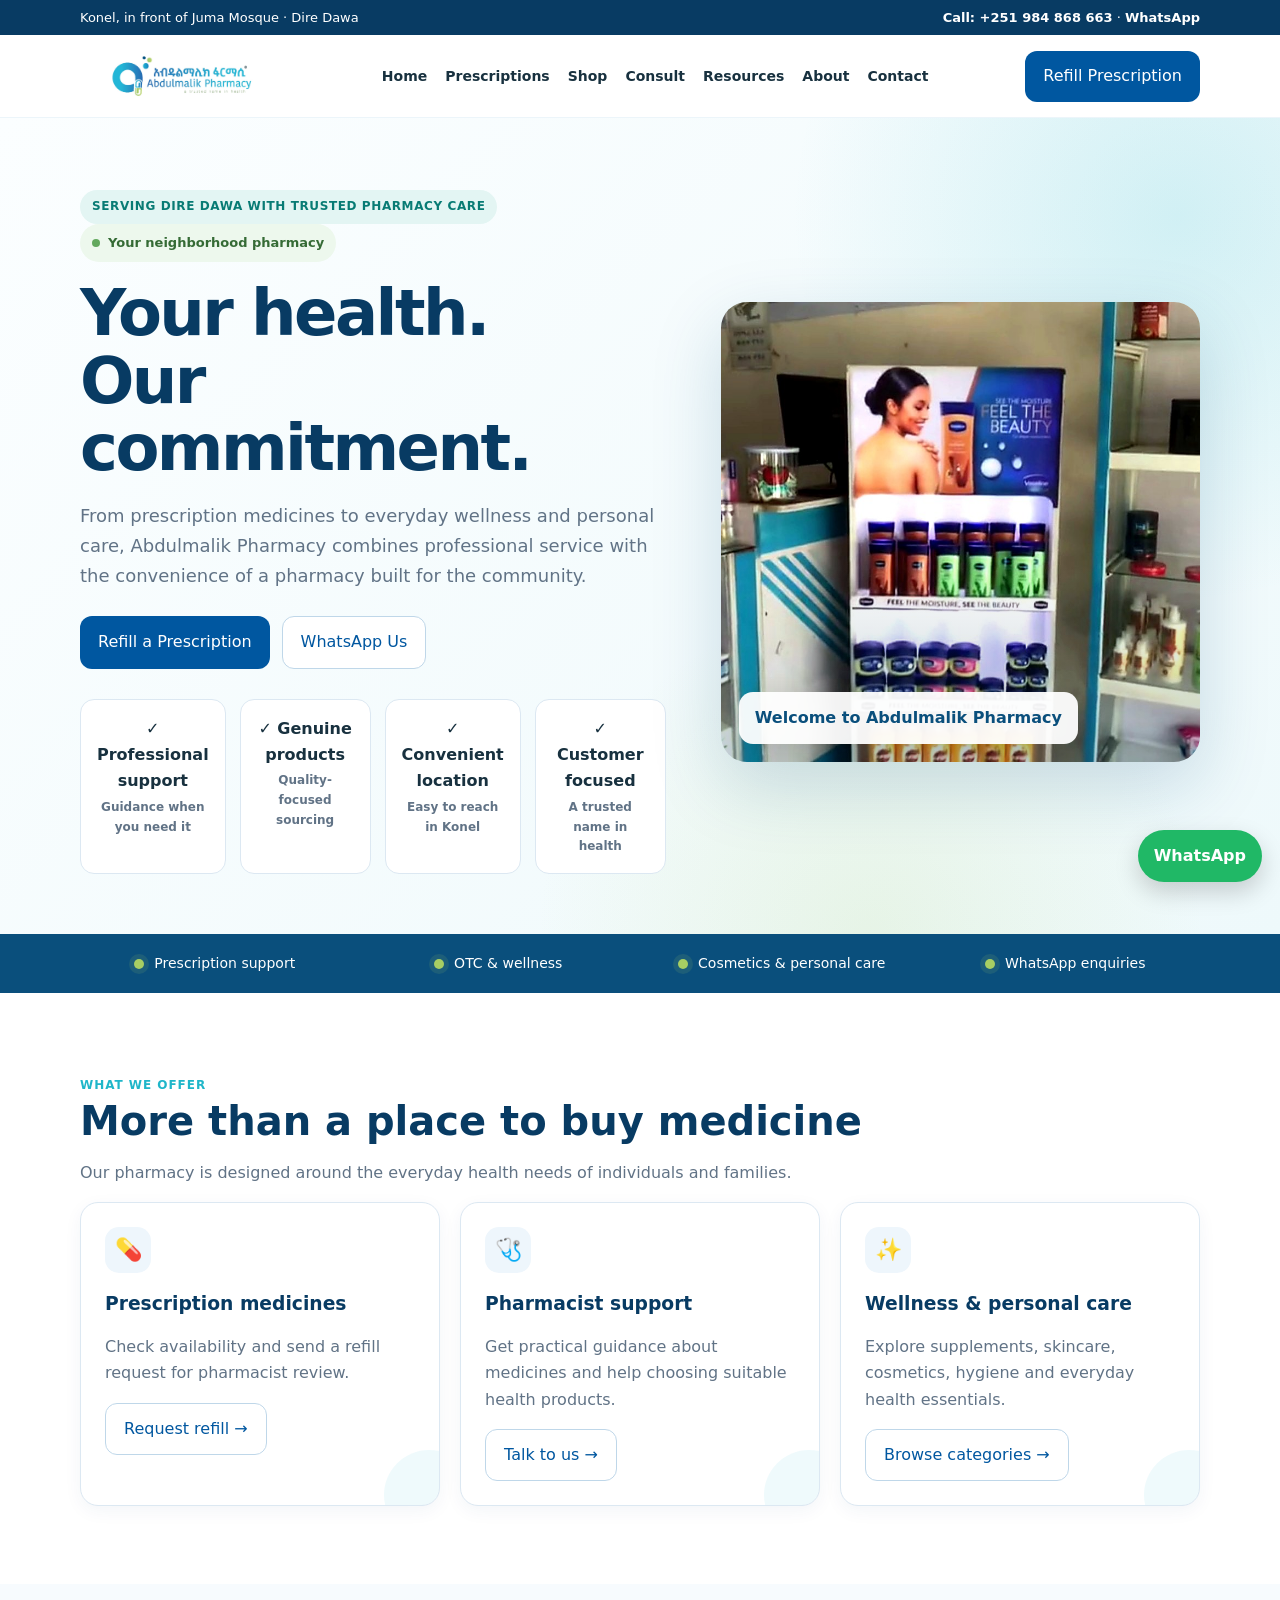
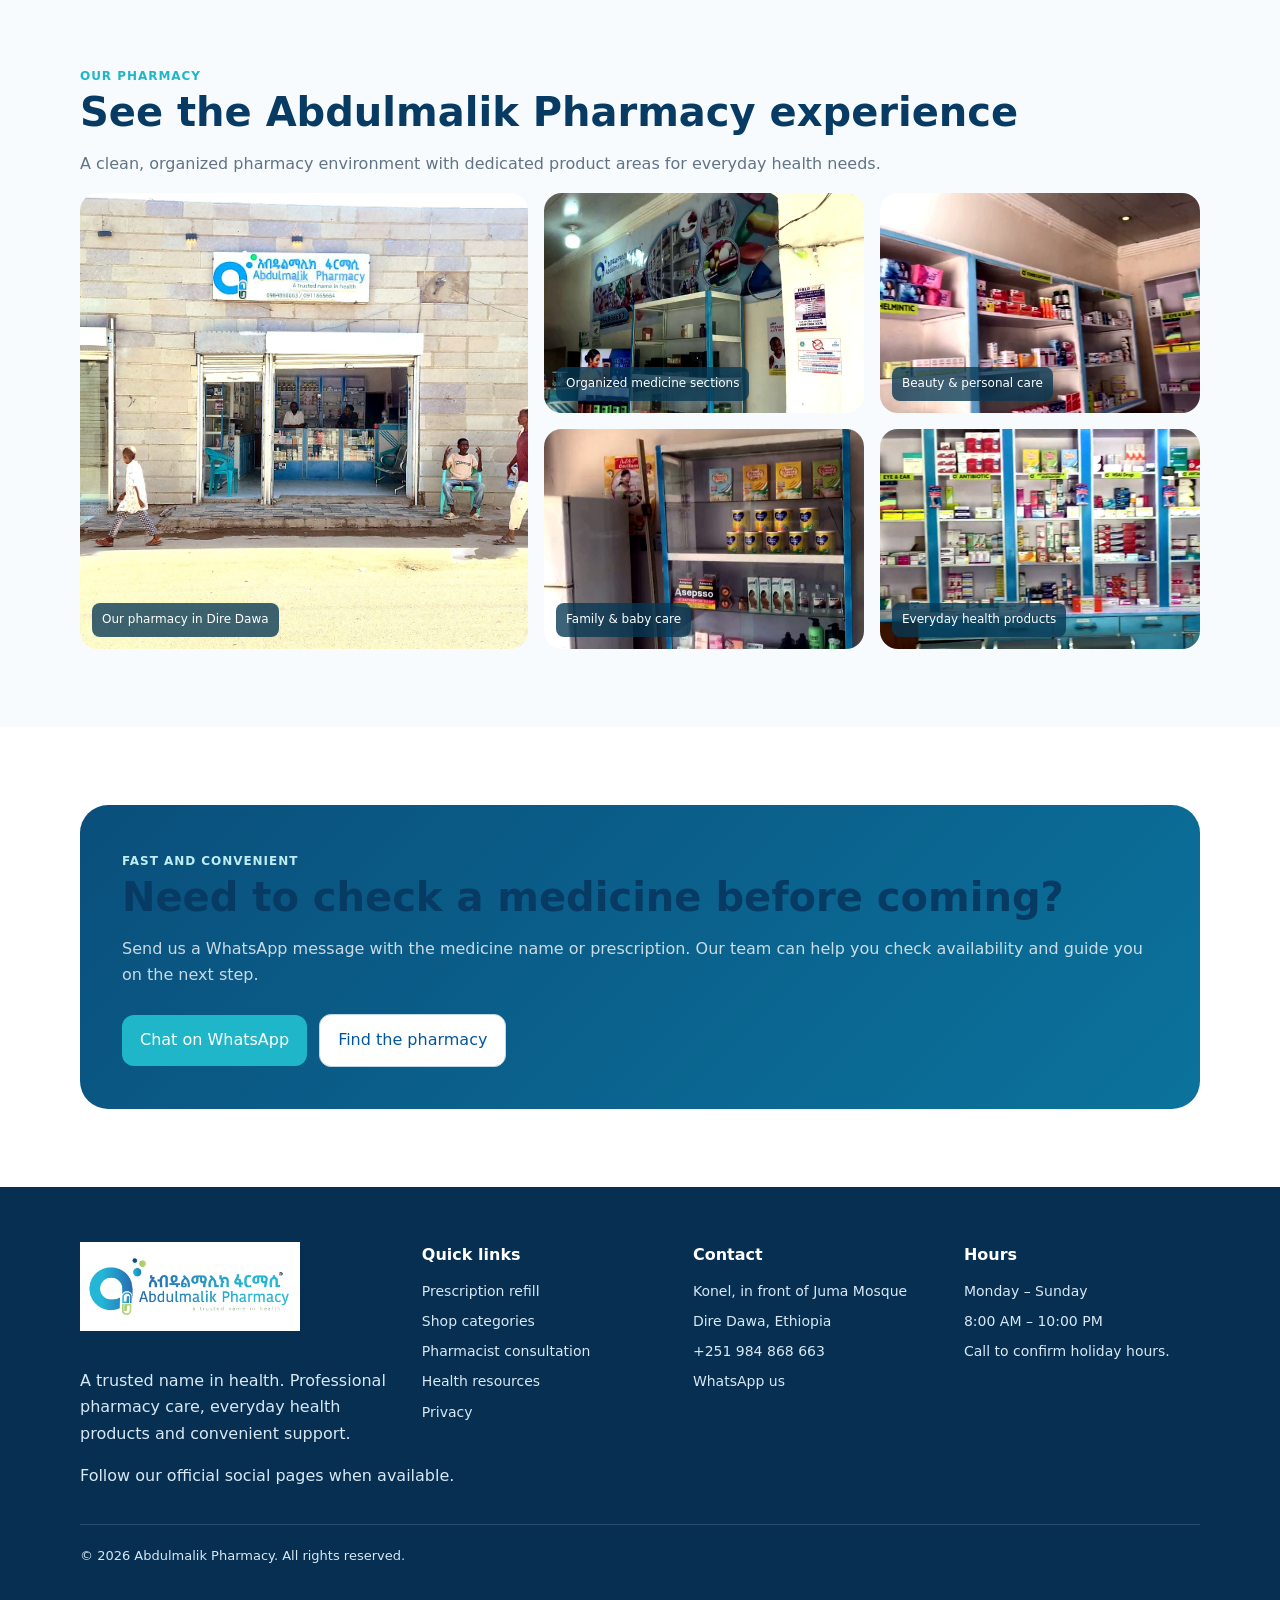
<file: index.html>
<!doctype html><html lang="en"><head><meta charset="utf-8"><meta name="viewport" content="width=device-width,initial-scale=1"><title>Abdulmalik Pharmacy | A Trusted Name in Health</title><meta name="description" content="Abdulmalik Pharmacy in Dire Dawa, Ethiopia. Prescription medicines, OTC products, supplements, cosmetics and pharmacist support."><link rel="stylesheet" href="assets/style.css"></head><body><div class="utility-strip"><div class="container"><span>Konel, in front of Juma Mosque · Dire Dawa</span><span><a href="tel:+251984868663">Call: +251 984 868 663</a> · <a href="https://wa.me/251984868663" target="_blank" rel="noopener">WhatsApp</a></span></div></div><header><div class="container nav"><a class="brand" href="index.html"><img class="logo-img" src="assets/logo.png" alt="Abdulmalik Pharmacy"></a><button class="menu" aria-label="Open menu">☰</button><nav class="links"><a href="index.html">Home</a><a href="prescriptions.html">Prescriptions</a><a href="shop.html">Shop</a><a href="consultation.html">Consult</a><a href="resources.html">Resources</a><a href="about.html">About</a><a href="contact.html">Contact</a></nav><a class="btn btn-primary" href="prescriptions.html">Refill Prescription</a></div></header><main>
<section class="hero"><div class="container hero-grid"><div><span class="eyebrow">Serving Dire Dawa with trusted pharmacy care</span><div class="local-badge">Your neighborhood pharmacy</div><h1>Your health.<br><span class="brandline">Our commitment.</span></h1><p class="lead">From prescription medicines to everyday wellness and personal care, Abdulmalik Pharmacy combines professional service with the convenience of a pharmacy built for the community.</p><div class="actions"><a class="btn btn-primary" href="prescriptions.html">Refill a Prescription</a><a class="btn btn-secondary" href="https://wa.me/251984868663" target="_blank">WhatsApp Us</a></div><div class="badges"><div class="badge">✓ Professional support<span>Guidance when you need it</span></div><div class="badge">✓ Genuine products<span>Quality-focused sourcing</span></div><div class="badge">✓ Convenient location<span>Easy to reach in Konel</span></div><div class="badge">✓ Customer focused<span>A trusted name in health</span></div></div></div><div class="hero-photo-wrap"><img src="assets/images/interior-wide.jpg" alt="Inside Abdulmalik Pharmacy in Dire Dawa"><div class="photo-tag">Welcome to Abdulmalik Pharmacy</div></div></div></section>
<section class="trust-strip"><div class="container trust-grid"><div class="trust-item"><i class="trust-dot"></i> Prescription support</div><div class="trust-item"><i class="trust-dot"></i> OTC & wellness</div><div class="trust-item"><i class="trust-dot"></i> Cosmetics & personal care</div><div class="trust-item"><i class="trust-dot"></i> WhatsApp enquiries</div></div></section>
<section class="section"><div class="container"><div class="section-title"><span class="kicker">What we offer</span><h2>More than a place to buy medicine</h2><p class="muted">Our pharmacy is designed around the everyday health needs of individuals and families.</p></div><div class="grid-3"><div class="card service-card"><div class="icon">💊</div><h3>Prescription medicines</h3><p class="muted">Check availability and send a refill request for pharmacist review.</p><a class="btn btn-secondary" href="prescriptions.html">Request refill →</a></div><div class="card service-card"><div class="icon">🩺</div><h3>Pharmacist support</h3><p class="muted">Get practical guidance about medicines and help choosing suitable health products.</p><a class="btn btn-secondary" href="consultation.html">Talk to us →</a></div><div class="card service-card"><div class="icon">✨</div><h3>Wellness & personal care</h3><p class="muted">Explore supplements, skincare, cosmetics, hygiene and everyday health essentials.</p><a class="btn btn-secondary" href="shop.html">Browse categories →</a></div></div></div></section>
<section class="section alt"><div class="container"><div class="section-title"><span class="kicker">Our pharmacy</span><h2>See the Abdulmalik Pharmacy experience</h2><p class="muted">A clean, organized pharmacy environment with dedicated product areas for everyday health needs.</p></div><div class="gallery"><figure><img src="assets/images/storefront.jpg" alt="Abdulmalik Pharmacy storefront in Dire Dawa"><figcaption>Our pharmacy in Dire Dawa</figcaption></figure><figure><img src="assets/images/shelves-1.jpg" alt="Medicine shelves"><figcaption>Organized medicine sections</figcaption></figure><figure><img src="assets/images/beauty-counter.jpg" alt="Beauty and personal care display"><figcaption>Beauty & personal care</figcaption></figure><figure><img src="assets/images/baby-care.jpg" alt="Baby care products"><figcaption>Family & baby care</figcaption></figure><figure><img src="assets/images/shelves-2.jpg" alt="Pharmacy product shelves"><figcaption>Everyday health products</figcaption></figure></div></div></section>
<section class="section"><div class="container feature-band"><div class="grid-2"><div><span class="kicker" style="color:#bfeef2">Fast and convenient</span><h2>Need to check a medicine before coming?</h2><p class="muted">Send us a WhatsApp message with the medicine name or prescription. Our team can help you check availability and guide you on the next step.</p></div><div class="actions" style="align-items:center"><a class="btn btn-teal" href="https://wa.me/251984868663" target="_blank">Chat on WhatsApp</a><a class="btn btn-secondary" href="contact.html" style="background:#fff">Find the pharmacy</a></div></div></div></section>
</main><a class="whatsapp" href="https://wa.me/251984868663" target="_blank" rel="noopener">WhatsApp</a><div class="mobilebar"><a href="index.html">Home</a><a href="prescriptions.html">Refill</a><a href="shop.html">Shop</a><a href="contact.html">Contact</a></div><footer><div class="container"><div class="footer-grid"><div><img class="logo-footer" src="assets/logo.png" alt="Abdulmalik Pharmacy"><p>A trusted name in health. Professional pharmacy care, everyday health products and convenient support.</p></div><div><div class="footer-title">Quick links</div><div class="footer-links"><a href="prescriptions.html">Prescription refill</a><a href="shop.html">Shop categories</a><a href="consultation.html">Pharmacist consultation</a><a href="resources.html">Health resources</a><a href="privacy.html">Privacy</a></div></div><div><div class="footer-title">Contact</div><div class="footer-links"><span>Konel, in front of Juma Mosque</span><span>Dire Dawa, Ethiopia</span><a href="tel:+251984868663">+251 984 868 663</a><a href="https://wa.me/251984868663">WhatsApp us</a></div></div><div><div class="footer-title">Hours</div><div class="footer-links"><span>Monday – Sunday</span><span>8:00 AM – 10:00 PM</span><span>Call to confirm holiday hours.</span></div></div></div><div class="social-links"><span class="small-note">Follow our official social pages when available.</span></div><div class="copyright">© 2026 Abdulmalik Pharmacy. All rights reserved.</div></div></footer><script src="assets/script.js"></script></body></html>
</file>
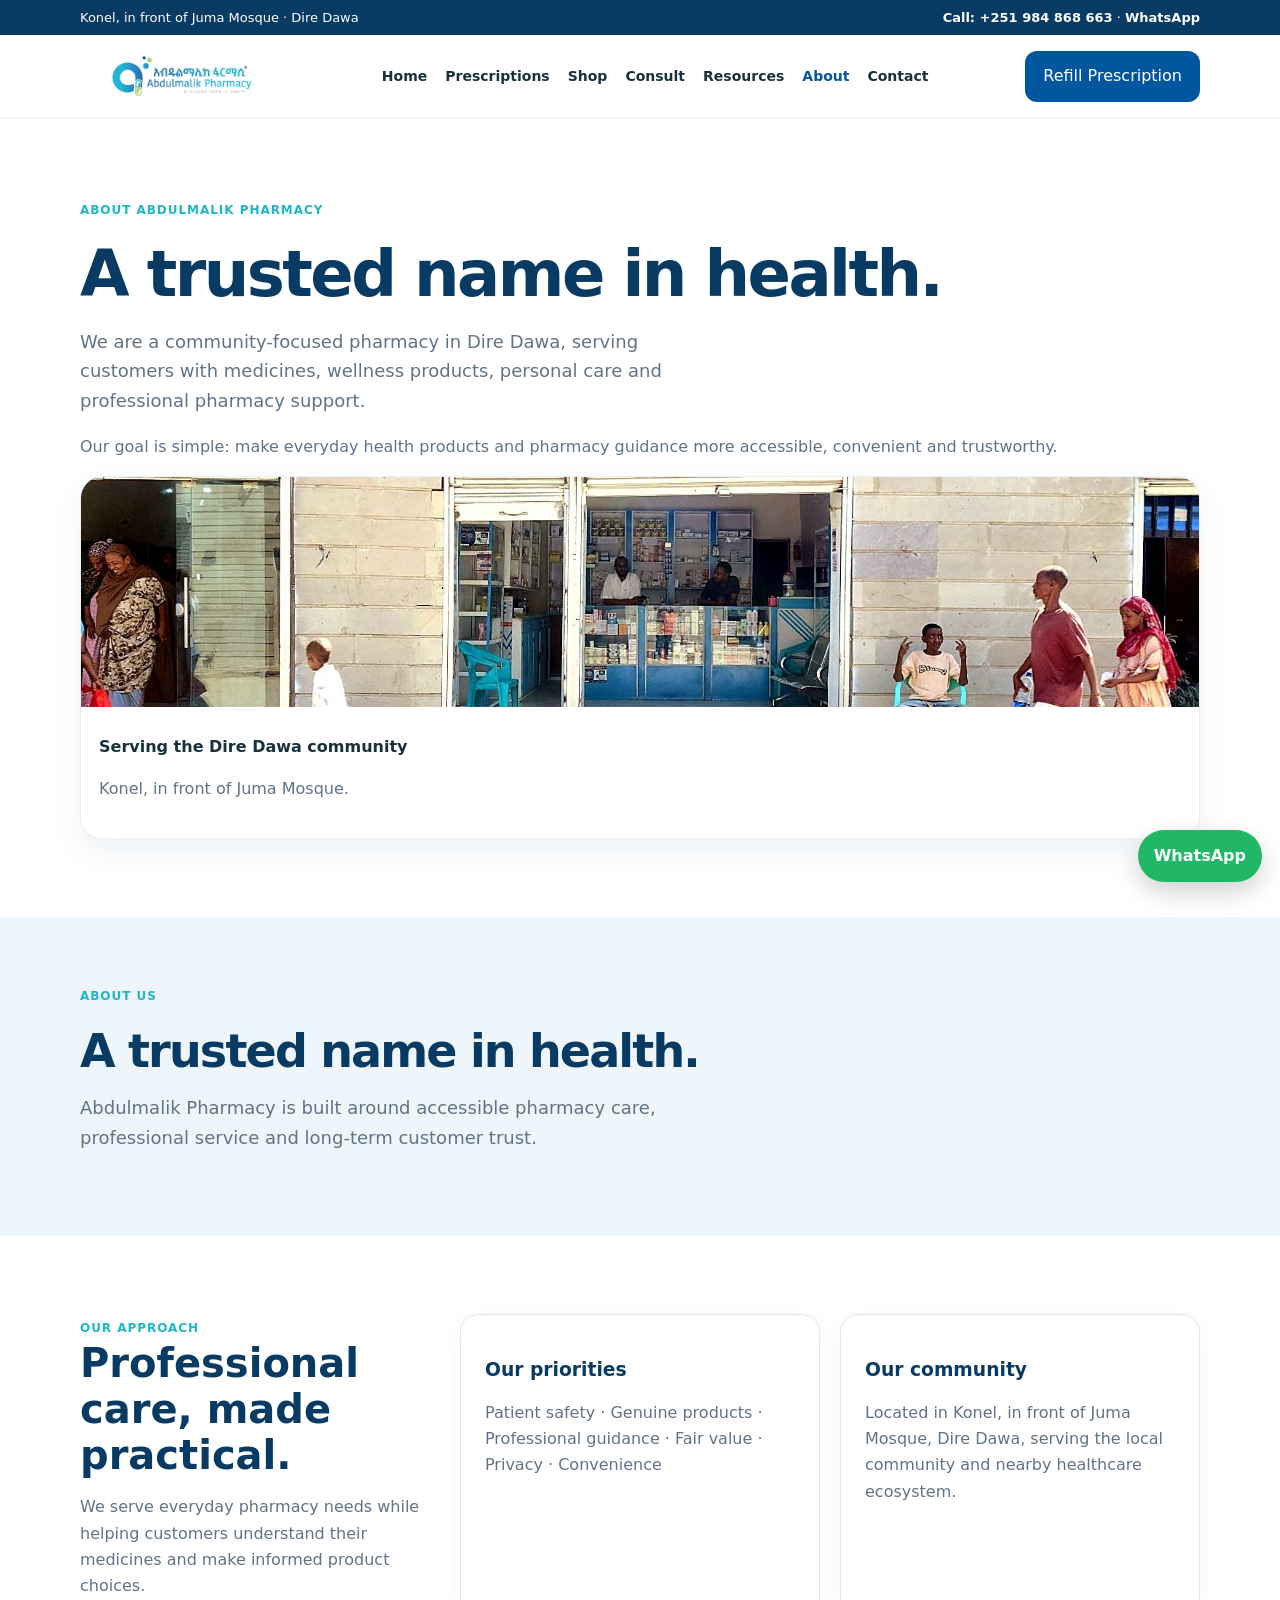
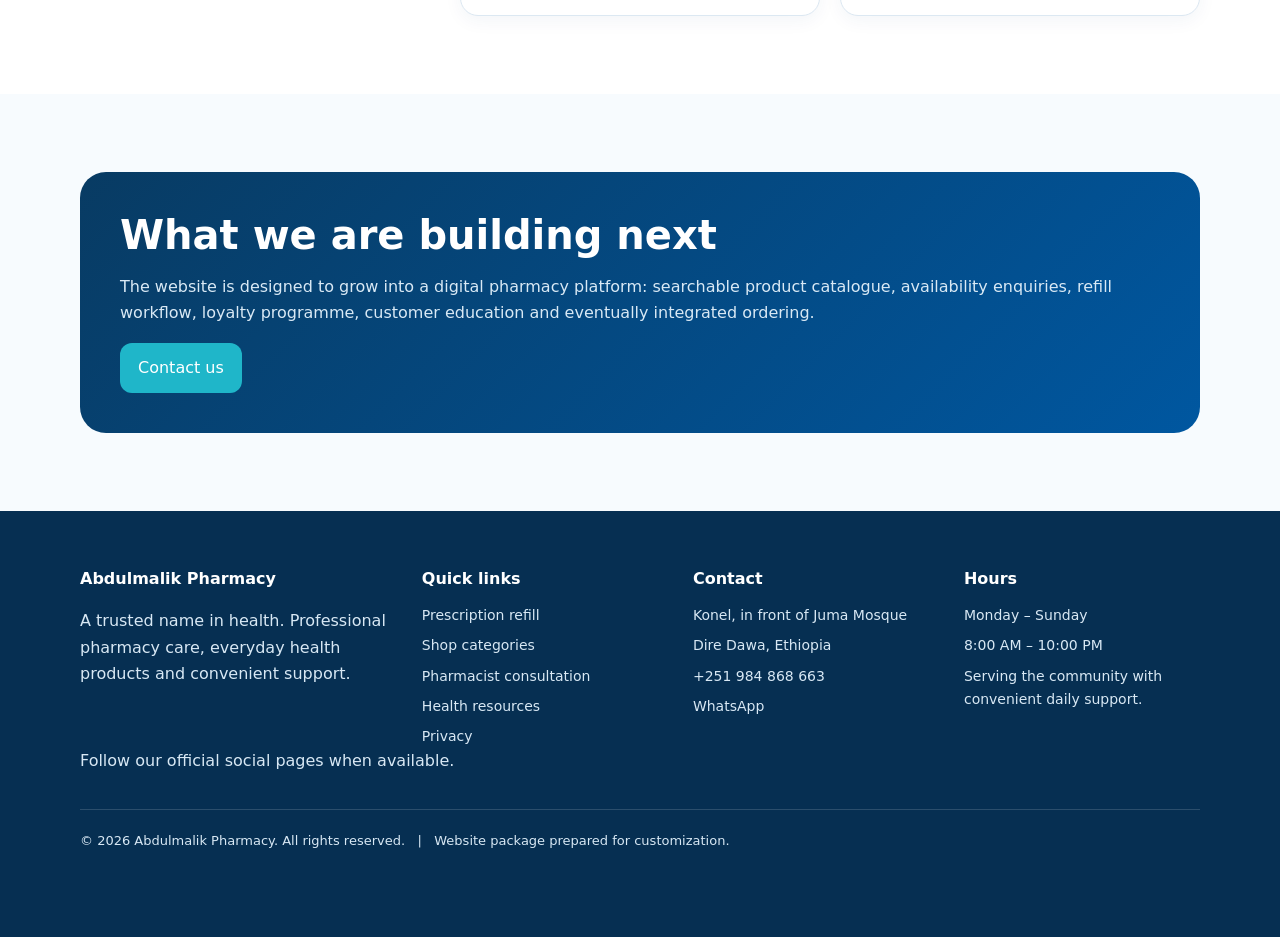
<file: about.html>
<!doctype html>
<html lang="en"><head><meta charset="utf-8"><meta name="viewport" content="width=device-width,initial-scale=1">
<title>About | Abdulmalik Pharmacy</title><meta name="description" content="Abdulmalik Pharmacy — a trusted name in health in Dire Dawa, Ethiopia. Medicines, OTC products, supplements, personal care and pharmacist support.">
<link rel="stylesheet" href="assets/style.css"></head><body><div class="utility-strip"><div class="container"><span>Konel, in front of Juma Mosque · Dire Dawa</span><span><a href="tel:+251984868663">Call: +251 984 868 663</a> · <a href="https://wa.me/251984868663" target="_blank" rel="noopener">WhatsApp</a></span></div></div>
<header><div class="container nav"><a class="brand" href="index.html"><div><img class="logo-img" src="assets/logo.png" alt="Abdulmalik Pharmacy — A trusted name in health"></div></a><button class="menu" aria-label="Open menu">☰</button><nav class="links"><a class="" href="index.html">Home</a><a class="" href="prescriptions.html">Prescriptions</a><a class="" href="shop.html">Shop</a><a class="" href="consultation.html">Consult</a><a class="" href="resources.html">Resources</a><a class="active" href="about.html">About</a><a class="" href="contact.html">Contact</a></nav><a class="btn btn-primary" href="prescriptions.html">Refill Prescription</a></div></header>

<main><section class="section"><div class="container"><div class="grid-2"><div><span class="kicker">About Abdulmalik Pharmacy</span><h1>A trusted name in health.</h1><p class="lead">We are a community-focused pharmacy in Dire Dawa, serving customers with medicines, wellness products, personal care and professional pharmacy support.</p><p class="muted">Our goal is simple: make everyday health products and pharmacy guidance more accessible, convenient and trustworthy.</p></div><div class="photo-card"><img src="assets/images/storefront.jpg" alt="Abdulmalik Pharmacy exterior"><div class="photo-copy"><strong>Serving the Dire Dawa community</strong><p class="muted">Konel, in front of Juma Mosque.</p></div></div></div></div></section><section class="page-hero"><div class="container"><span class="kicker">About us</span><h1>A trusted name in health.</h1><p class="lead">Abdulmalik Pharmacy is built around accessible pharmacy care, professional service and long-term customer trust.</p></div></section>
<section class="section"><div class="container grid-3">
<div><span class="kicker">Our approach</span><h2>Professional care, made practical.</h2><p class="muted">We serve everyday pharmacy needs while helping customers understand their medicines and make informed product choices.</p></div>
<div class="card"><h3>Our priorities</h3><p class="muted">Patient safety · Genuine products · Professional guidance · Fair value · Privacy · Convenience</p></div>
<div class="card"><h3>Our community</h3><p class="muted">Located in Konel, in front of Juma Mosque, Dire Dawa, serving the local community and nearby healthcare ecosystem.</p></div>
</div></section>
<section class="section alt"><div class="container"><div class="cta"><h2>What we are building next</h2><p class="muted">The website is designed to grow into a digital pharmacy platform: searchable product catalogue, availability enquiries, refill workflow, loyalty programme, customer education and eventually integrated ordering.</p><a class="btn btn-teal" href="contact.html">Contact us</a></div></div></section></main>
<a class="whatsapp" href="https://wa.me/251984868663" target="_blank" rel="noopener">WhatsApp</a>
<div class="mobilebar"><a href="index.html">Home</a><a href="prescriptions.html">Refill</a><a href="shop.html">Shop</a><a href="contact.html">Contact</a></div>
<footer><div class="container"><div class="footer-grid">
<div><div class="footer-title">Abdulmalik Pharmacy</div><p>A trusted name in health. Professional pharmacy care, everyday health products and convenient support.</p></div>
<div><div class="footer-title">Quick links</div><div class="footer-links"><a href="prescriptions.html">Prescription refill</a><a href="shop.html">Shop categories</a><a href="consultation.html">Pharmacist consultation</a><a href="resources.html">Health resources</a><a href="privacy.html">Privacy</a></div></div>
<div><div class="footer-title">Contact</div><div class="footer-links"><span>Konel, in front of Juma Mosque</span><span>Dire Dawa, Ethiopia</span><a href="tel:+251984868663">+251 984 868 663</a><a href="https://wa.me/251984868663">WhatsApp</a></div></div>
<div><div class="footer-title">Hours</div><div class="footer-links"><span>Monday – Sunday</span><span>8:00 AM – 10:00 PM</span><span>Serving the community with convenient daily support.</span></div></div>
</div><div class="social-links"><span class="small-note">Follow our official social pages when available.</span></div><div class="copyright">© 2026 Abdulmalik Pharmacy. All rights reserved. &nbsp; | &nbsp; Website package prepared for customization.</div></div></footer>
<script src="assets/script.js"></script></body></html>
</file>
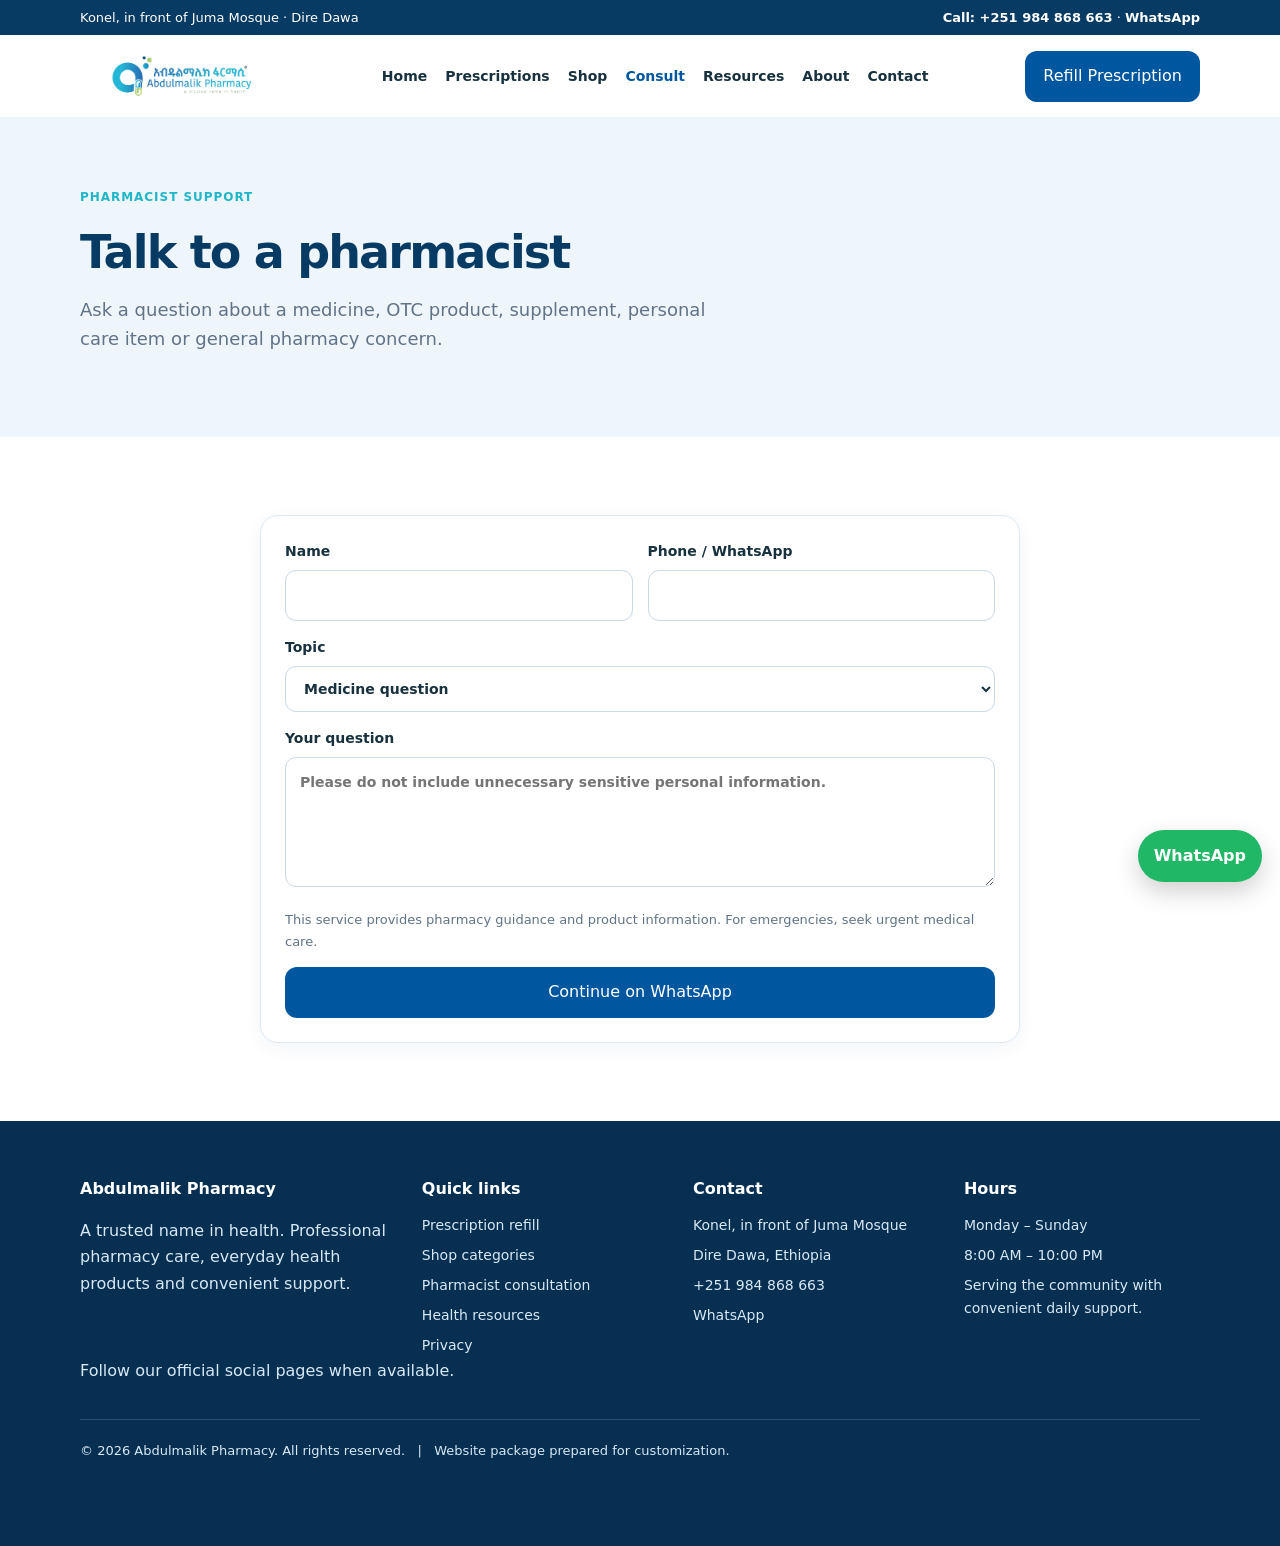
<file: consultation.html>
<!doctype html>
<html lang="en"><head><meta charset="utf-8"><meta name="viewport" content="width=device-width,initial-scale=1">
<title>Pharmacist Consultation | Abdulmalik Pharmacy</title><meta name="description" content="Abdulmalik Pharmacy — a trusted name in health in Dire Dawa, Ethiopia. Medicines, OTC products, supplements, personal care and pharmacist support.">
<link rel="stylesheet" href="assets/style.css"></head><body><div class="utility-strip"><div class="container"><span>Konel, in front of Juma Mosque · Dire Dawa</span><span><a href="tel:+251984868663">Call: +251 984 868 663</a> · <a href="https://wa.me/251984868663" target="_blank" rel="noopener">WhatsApp</a></span></div></div>
<header><div class="container nav"><a class="brand" href="index.html"><div><img class="logo-img" src="assets/logo.png" alt="Abdulmalik Pharmacy — A trusted name in health"></div></a><button class="menu" aria-label="Open menu">☰</button><nav class="links"><a class="" href="index.html">Home</a><a class="" href="prescriptions.html">Prescriptions</a><a class="" href="shop.html">Shop</a><a class="active" href="consultation.html">Consult</a><a class="" href="resources.html">Resources</a><a class="" href="about.html">About</a><a class="" href="contact.html">Contact</a></nav><a class="btn btn-primary" href="prescriptions.html">Refill Prescription</a></div></header>

<main><section class="page-hero"><div class="container"><span class="kicker">Pharmacist support</span><h1>Talk to a pharmacist</h1><p class="lead">Ask a question about a medicine, OTC product, supplement, personal care item or general pharmacy concern.</p></div></section>
<section class="section"><div class="container form-wrap"><div class="card"><form class="form" data-consult-form>
<div class="two"><label>Name<input required name="name"></label><label>Phone / WhatsApp<input required name="phone" type="tel"></label></div>
<label>Topic<select name="topic"><option>Medicine question</option><option>OTC product</option><option>Supplement / vitamin</option><option>Side effect question</option><option>Product recommendation</option><option>Other</option></select></label>
<label>Your question<textarea required name="question" placeholder="Please do not include unnecessary sensitive personal information."></textarea></label>
<p class="form-help">This service provides pharmacy guidance and product information. For emergencies, seek urgent medical care.</p>
<button class="btn btn-primary" type="submit">Continue on WhatsApp</button></form></div></div></section></main>
<a class="whatsapp" href="https://wa.me/251984868663" target="_blank" rel="noopener">WhatsApp</a>
<div class="mobilebar"><a href="index.html">Home</a><a href="prescriptions.html">Refill</a><a href="shop.html">Shop</a><a href="contact.html">Contact</a></div>
<footer><div class="container"><div class="footer-grid">
<div><div class="footer-title">Abdulmalik Pharmacy</div><p>A trusted name in health. Professional pharmacy care, everyday health products and convenient support.</p></div>
<div><div class="footer-title">Quick links</div><div class="footer-links"><a href="prescriptions.html">Prescription refill</a><a href="shop.html">Shop categories</a><a href="consultation.html">Pharmacist consultation</a><a href="resources.html">Health resources</a><a href="privacy.html">Privacy</a></div></div>
<div><div class="footer-title">Contact</div><div class="footer-links"><span>Konel, in front of Juma Mosque</span><span>Dire Dawa, Ethiopia</span><a href="tel:+251984868663">+251 984 868 663</a><a href="https://wa.me/251984868663">WhatsApp</a></div></div>
<div><div class="footer-title">Hours</div><div class="footer-links"><span>Monday – Sunday</span><span>8:00 AM – 10:00 PM</span><span>Serving the community with convenient daily support.</span></div></div>
</div><div class="social-links"><span class="small-note">Follow our official social pages when available.</span></div><div class="copyright">© 2026 Abdulmalik Pharmacy. All rights reserved. &nbsp; | &nbsp; Website package prepared for customization.</div></div></footer>
<script src="assets/script.js"></script></body></html>
</file>
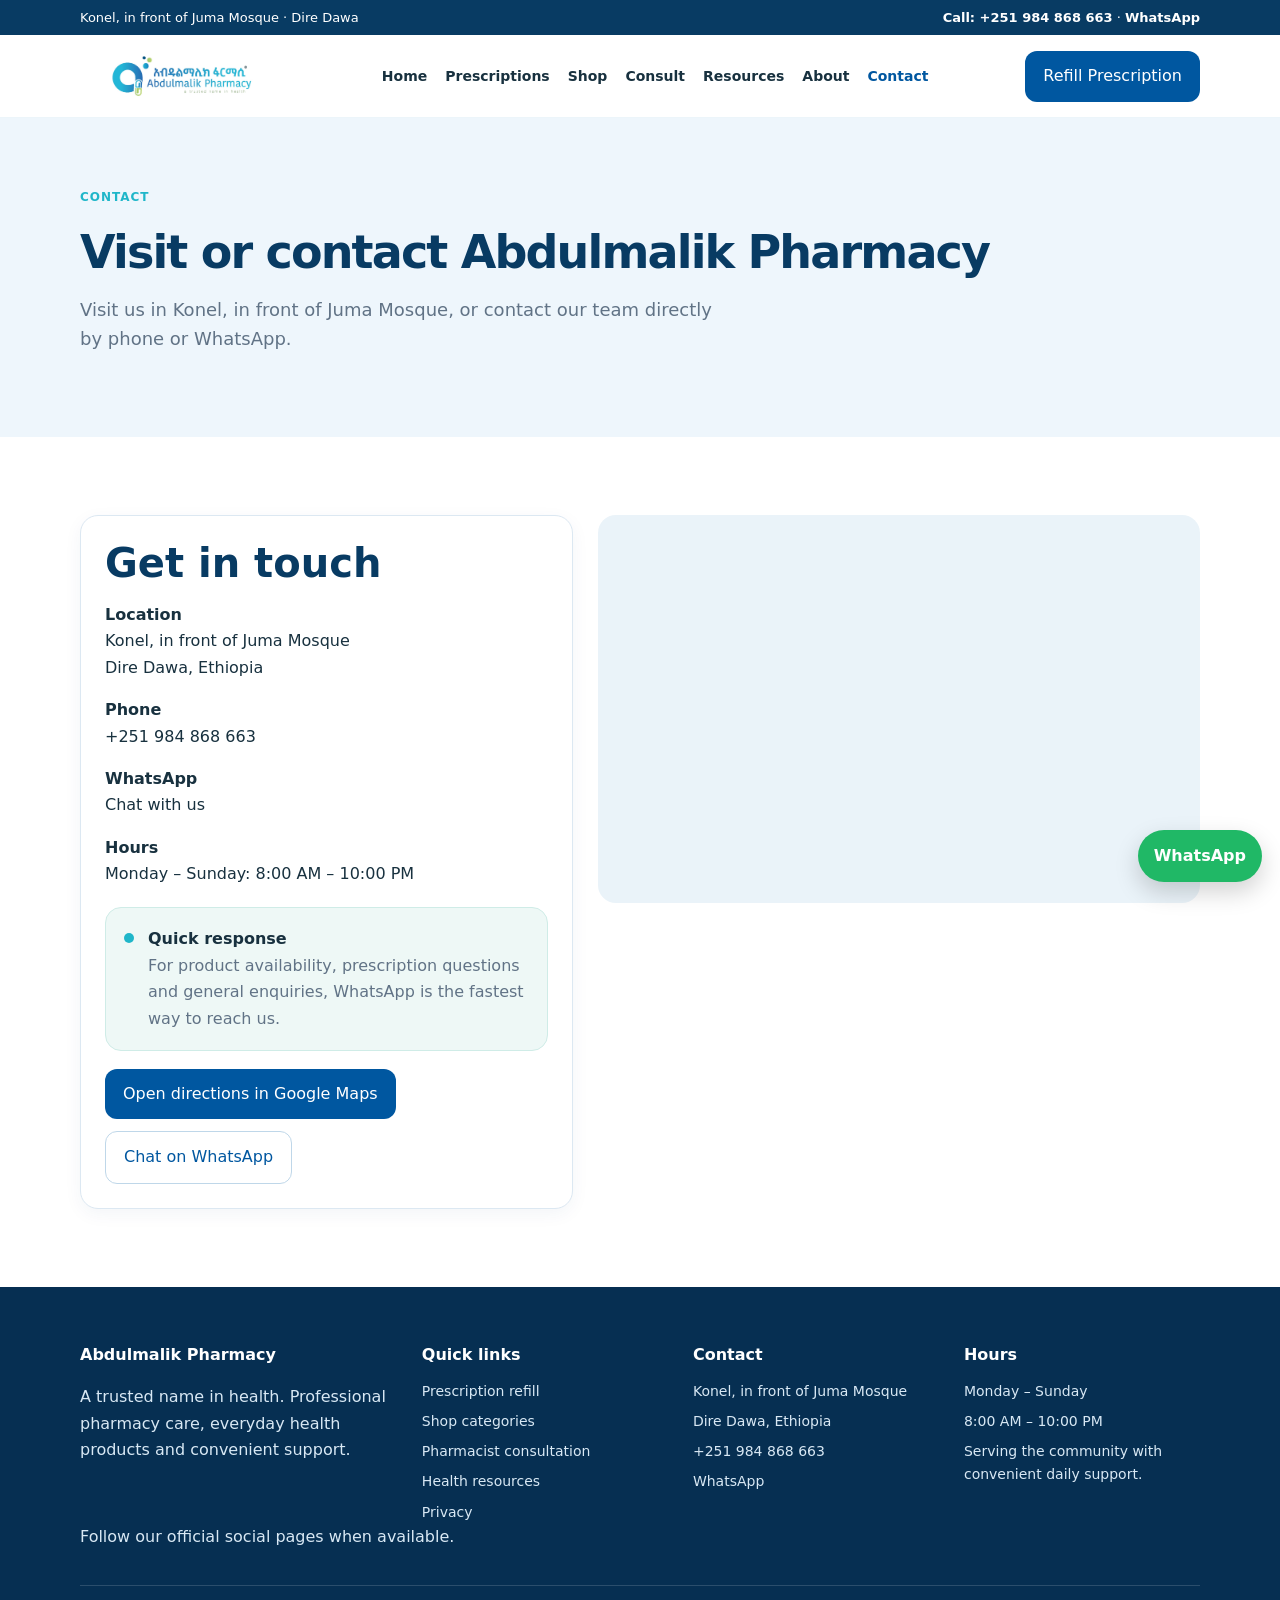
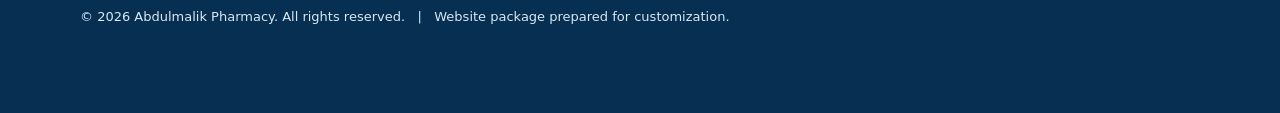
<file: contact.html>
<!doctype html>
<html lang="en"><head><meta charset="utf-8"><meta name="viewport" content="width=device-width,initial-scale=1">
<title>Contact | Abdulmalik Pharmacy</title><meta name="description" content="Abdulmalik Pharmacy — a trusted name in health in Dire Dawa, Ethiopia. Medicines, OTC products, supplements, personal care and pharmacist support.">
<link rel="stylesheet" href="assets/style.css"></head><body><div class="utility-strip"><div class="container"><span>Konel, in front of Juma Mosque · Dire Dawa</span><span><a href="tel:+251984868663">Call: +251 984 868 663</a> · <a href="https://wa.me/251984868663" target="_blank" rel="noopener">WhatsApp</a></span></div></div>
<header><div class="container nav"><a class="brand" href="index.html"><div><img class="logo-img" src="assets/logo.png" alt="Abdulmalik Pharmacy — A trusted name in health"></div></a><button class="menu" aria-label="Open menu">☰</button><nav class="links"><a class="" href="index.html">Home</a><a class="" href="prescriptions.html">Prescriptions</a><a class="" href="shop.html">Shop</a><a class="" href="consultation.html">Consult</a><a class="" href="resources.html">Resources</a><a class="" href="about.html">About</a><a class="active" href="contact.html">Contact</a></nav><a class="btn btn-primary" href="prescriptions.html">Refill Prescription</a></div></header>

<main><section class="page-hero"><div class="container"><span class="kicker">Contact</span><h1>Visit or contact Abdulmalik Pharmacy</h1><p class="lead">Visit us in Konel, in front of Juma Mosque, or contact our team directly by phone or WhatsApp.</p></div></section>
<section class="section"><div class="container contact-grid">
<div class="card"><h2>Get in touch</h2><p><strong>Location</strong><br>Konel, in front of Juma Mosque<br>Dire Dawa, Ethiopia</p><p><strong>Phone</strong><br><a href="tel:+251984868663">+251 984 868 663</a></p><p><strong>WhatsApp</strong><br><a href="https://wa.me/251984868663">Chat with us</a></p><p><strong>Hours</strong><br>Monday – Sunday: 8:00 AM – 10:00 PM</p><div class="status-box"><span class="status-dot"></span><div><strong>Quick response</strong><br><span class="muted">For product availability, prescription questions and general enquiries, WhatsApp is the fastest way to reach us.</span></div></div><div class="map-actions"><a class="btn btn-primary" href="https://www.google.com/maps/search/?api=1&query=Abdulmalik+Pharmacy+Konel+Juma+Mosque+Dire+Dawa+Ethiopia" target="_blank" rel="noopener">Open directions in Google Maps</a><a class="btn btn-secondary" href="https://wa.me/251984868663" target="_blank" rel="noopener">Chat on WhatsApp</a></div></div>
<div><div class="map"><iframe title="Google Maps placeholder" src="https://www.google.com/maps?q=Abdulmalik+Pharmacy+Konel+Juma+Mosque+Dire+Dawa+Ethiopia&output=embed" style="width:100%;height:100%;min-height:380px;border:0;border-radius:18px"></iframe></div></div>
</div></section></main>
<a class="whatsapp" href="https://wa.me/251984868663" target="_blank" rel="noopener">WhatsApp</a>
<div class="mobilebar"><a href="index.html">Home</a><a href="prescriptions.html">Refill</a><a href="shop.html">Shop</a><a href="contact.html">Contact</a></div>
<footer><div class="container"><div class="footer-grid">
<div><div class="footer-title">Abdulmalik Pharmacy</div><p>A trusted name in health. Professional pharmacy care, everyday health products and convenient support.</p></div>
<div><div class="footer-title">Quick links</div><div class="footer-links"><a href="prescriptions.html">Prescription refill</a><a href="shop.html">Shop categories</a><a href="consultation.html">Pharmacist consultation</a><a href="resources.html">Health resources</a><a href="privacy.html">Privacy</a></div></div>
<div><div class="footer-title">Contact</div><div class="footer-links"><span>Konel, in front of Juma Mosque</span><span>Dire Dawa, Ethiopia</span><a href="tel:+251984868663">+251 984 868 663</a><a href="https://wa.me/251984868663">WhatsApp</a></div></div>
<div><div class="footer-title">Hours</div><div class="footer-links"><span>Monday – Sunday</span><span>8:00 AM – 10:00 PM</span><span>Serving the community with convenient daily support.</span></div></div>
</div><div class="social-links"><span class="small-note">Follow our official social pages when available.</span></div><div class="copyright">© 2026 Abdulmalik Pharmacy. All rights reserved. &nbsp; | &nbsp; Website package prepared for customization.</div></div></footer>
<script src="assets/script.js"></script></body></html>
</file>
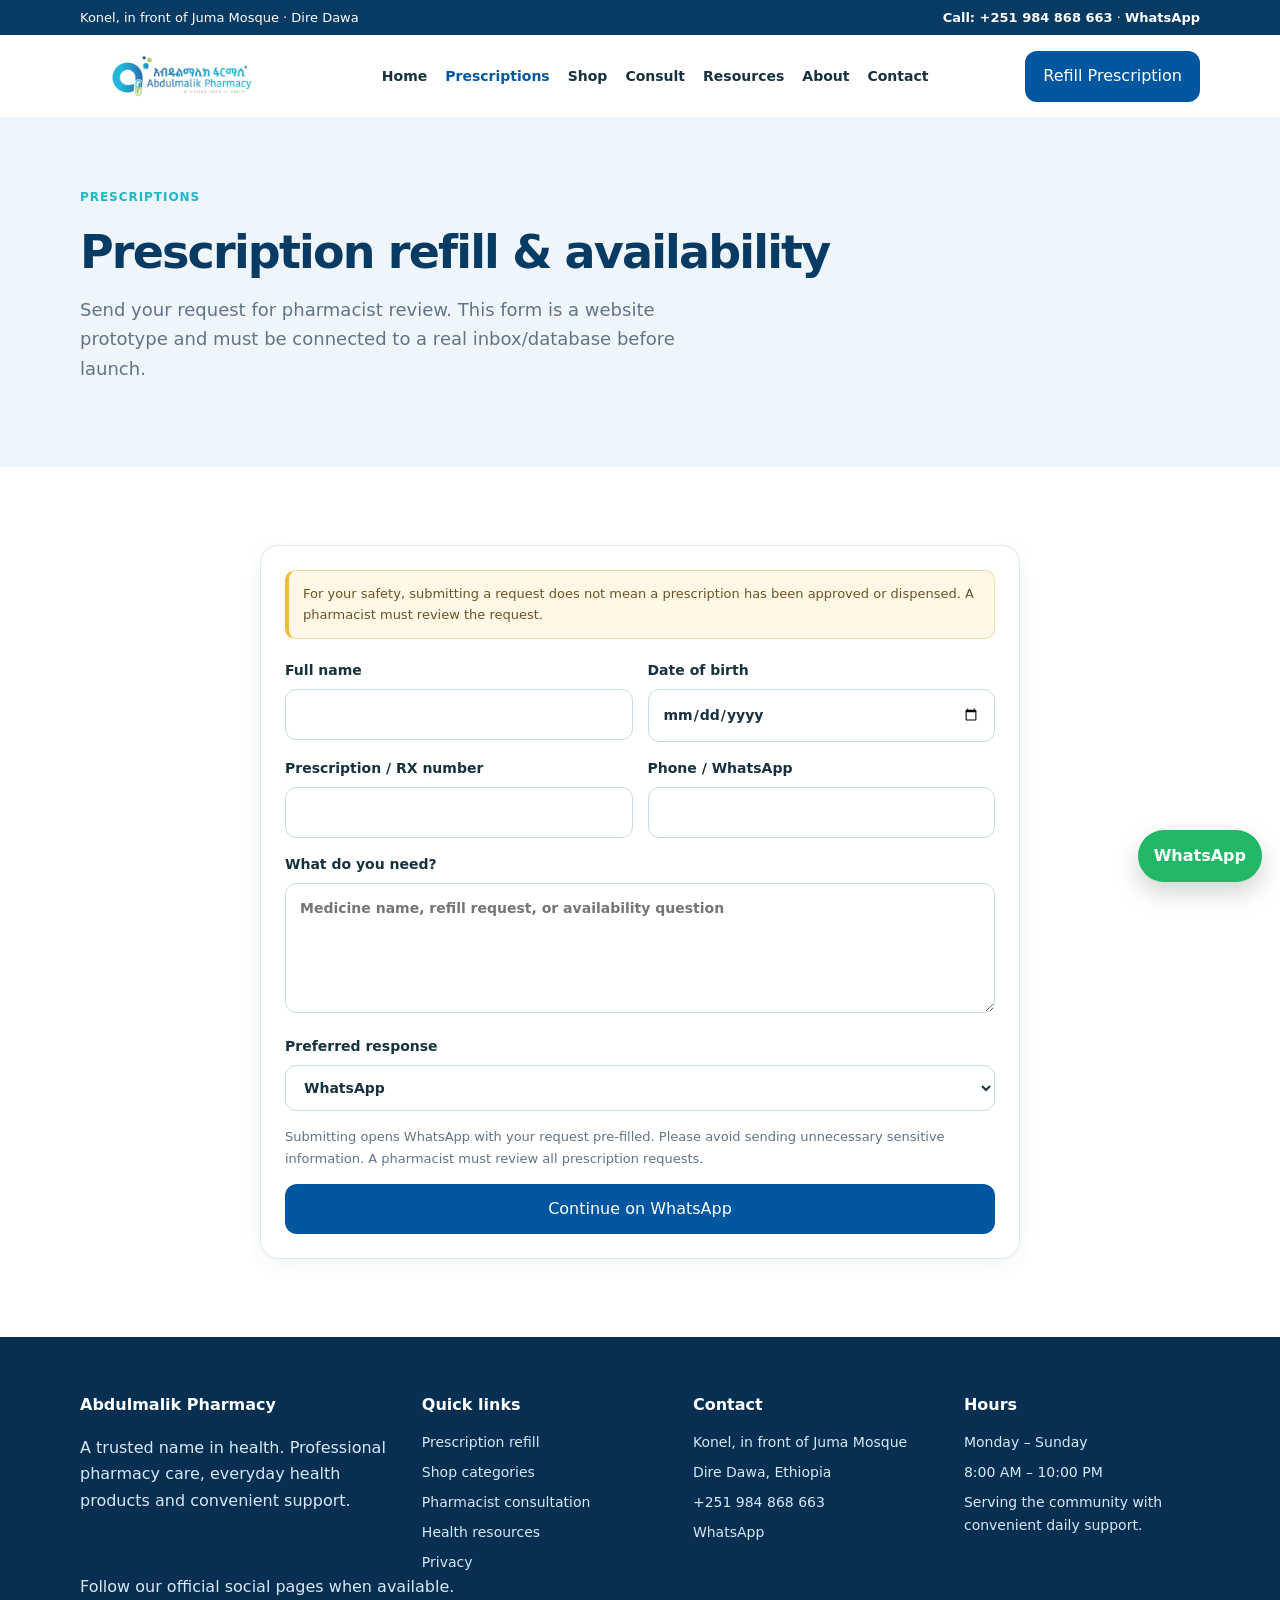
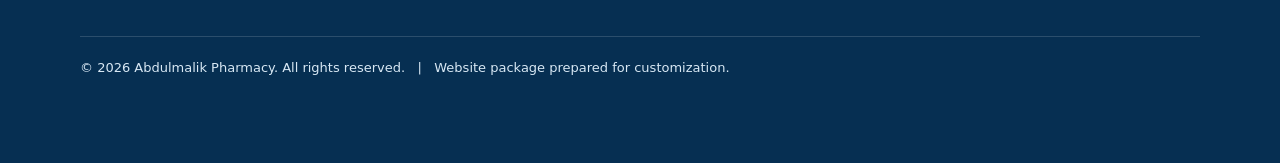
<file: prescriptions.html>
<!doctype html>
<html lang="en"><head><meta charset="utf-8"><meta name="viewport" content="width=device-width,initial-scale=1">
<title>Prescription Refill | Abdulmalik Pharmacy</title><meta name="description" content="Abdulmalik Pharmacy — a trusted name in health in Dire Dawa, Ethiopia. Medicines, OTC products, supplements, personal care and pharmacist support.">
<link rel="stylesheet" href="assets/style.css"></head><body><div class="utility-strip"><div class="container"><span>Konel, in front of Juma Mosque · Dire Dawa</span><span><a href="tel:+251984868663">Call: +251 984 868 663</a> · <a href="https://wa.me/251984868663" target="_blank" rel="noopener">WhatsApp</a></span></div></div>
<header><div class="container nav"><a class="brand" href="index.html"><div><img class="logo-img" src="assets/logo.png" alt="Abdulmalik Pharmacy — A trusted name in health"></div></a><button class="menu" aria-label="Open menu">☰</button><nav class="links"><a class="" href="index.html">Home</a><a class="active" href="prescriptions.html">Prescriptions</a><a class="" href="shop.html">Shop</a><a class="" href="consultation.html">Consult</a><a class="" href="resources.html">Resources</a><a class="" href="about.html">About</a><a class="" href="contact.html">Contact</a></nav><a class="btn btn-primary" href="prescriptions.html">Refill Prescription</a></div></header>

<main><section class="page-hero"><div class="container"><span class="kicker">Prescriptions</span><h1>Prescription refill & availability</h1><p class="lead">Send your request for pharmacist review. This form is a website prototype and must be connected to a real inbox/database before launch.</p></div></section>
<section class="section"><div class="container form-wrap"><div class="card"><div class="notice">For your safety, submitting a request does not mean a prescription has been approved or dispensed. A pharmacist must review the request.</div>
<form class="form" data-rx-form style="margin-top:20px">
<div class="two"><label>Full name<input required name="name"></label><label>Date of birth<input type="date" name="dob"></label></div>
<div class="two"><label>Prescription / RX number<input name="rx"></label><label>Phone / WhatsApp<input required name="phone" type="tel"></label></div>
<label>What do you need?<textarea name="details" placeholder="Medicine name, refill request, or availability question"></textarea></label>
<label>Preferred response<select name="response"><option>WhatsApp</option><option>Phone call</option></select></label>
<p class="form-help">Submitting opens WhatsApp with your request pre-filled. Please avoid sending unnecessary sensitive information. A pharmacist must review all prescription requests.</p>
<button class="btn btn-primary" type="submit">Continue on WhatsApp</button></form></div></div></section></main>
<a class="whatsapp" href="https://wa.me/251984868663" target="_blank" rel="noopener">WhatsApp</a>
<div class="mobilebar"><a href="index.html">Home</a><a href="prescriptions.html">Refill</a><a href="shop.html">Shop</a><a href="contact.html">Contact</a></div>
<footer><div class="container"><div class="footer-grid">
<div><div class="footer-title">Abdulmalik Pharmacy</div><p>A trusted name in health. Professional pharmacy care, everyday health products and convenient support.</p></div>
<div><div class="footer-title">Quick links</div><div class="footer-links"><a href="prescriptions.html">Prescription refill</a><a href="shop.html">Shop categories</a><a href="consultation.html">Pharmacist consultation</a><a href="resources.html">Health resources</a><a href="privacy.html">Privacy</a></div></div>
<div><div class="footer-title">Contact</div><div class="footer-links"><span>Konel, in front of Juma Mosque</span><span>Dire Dawa, Ethiopia</span><a href="tel:+251984868663">+251 984 868 663</a><a href="https://wa.me/251984868663">WhatsApp</a></div></div>
<div><div class="footer-title">Hours</div><div class="footer-links"><span>Monday – Sunday</span><span>8:00 AM – 10:00 PM</span><span>Serving the community with convenient daily support.</span></div></div>
</div><div class="social-links"><span class="small-note">Follow our official social pages when available.</span></div><div class="copyright">© 2026 Abdulmalik Pharmacy. All rights reserved. &nbsp; | &nbsp; Website package prepared for customization.</div></div></footer>
<script src="assets/script.js"></script></body></html>
</file>
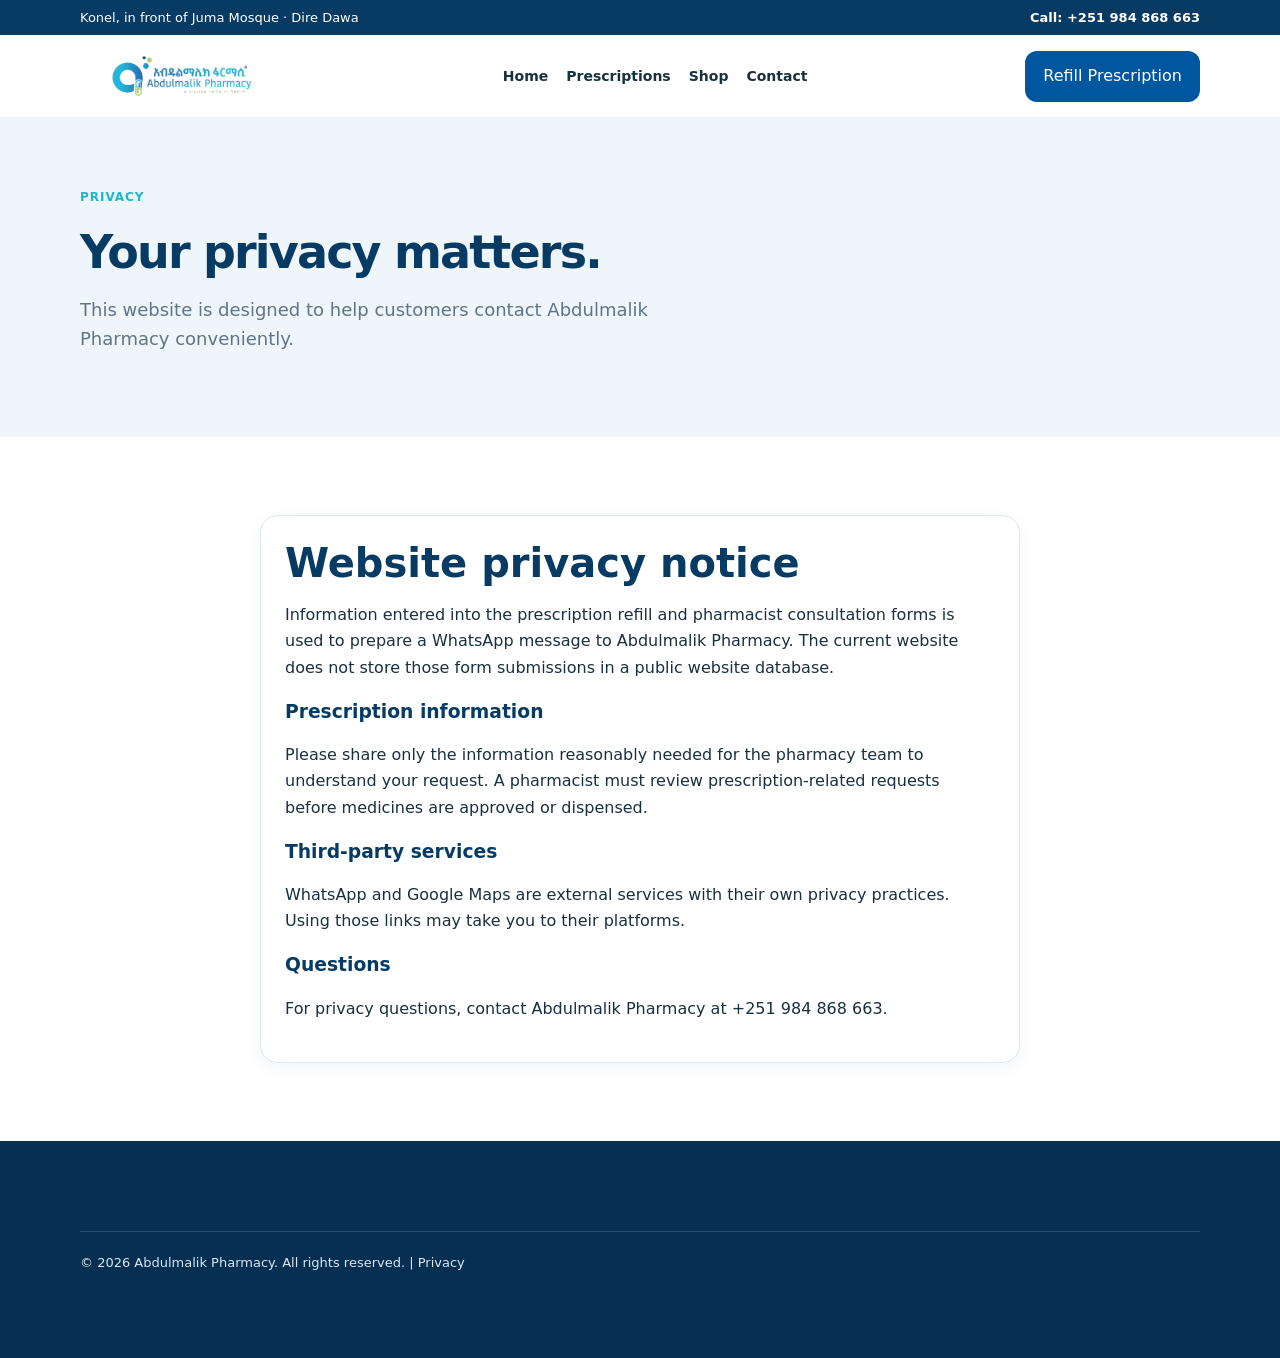
<file: privacy.html>
<!doctype html>
<html lang="en"><head><meta charset="utf-8"><meta name="viewport" content="width=device-width,initial-scale=1">
<title>Privacy | Abdulmalik Pharmacy</title><meta name="description" content="Privacy information for Abdulmalik Pharmacy website users."><link rel="stylesheet" href="assets/style.css"></head><body>
<div class="utility-strip"><div class="container"><span>Konel, in front of Juma Mosque · Dire Dawa</span><span><a href="tel:+251984868663">Call: +251 984 868 663</a></span></div></div>
<header><div class="container nav"><a class="brand" href="index.html"><img class="logo-img" src="assets/logo.png" alt="Abdulmalik Pharmacy"></a><button class="menu" aria-label="Open menu">☰</button><nav class="links"><a href="index.html">Home</a><a href="prescriptions.html">Prescriptions</a><a href="shop.html">Shop</a><a href="contact.html">Contact</a></nav><a class="btn btn-primary" href="prescriptions.html">Refill Prescription</a></div></header>
<main><section class="page-hero"><div class="container"><span class="kicker">Privacy</span><h1>Your privacy matters.</h1><p class="lead">This website is designed to help customers contact Abdulmalik Pharmacy conveniently.</p></div></section>
<section class="section"><div class="container form-wrap"><div class="card"><h2>Website privacy notice</h2><p>Information entered into the prescription refill and pharmacist consultation forms is used to prepare a WhatsApp message to Abdulmalik Pharmacy. The current website does not store those form submissions in a public website database.</p><h3>Prescription information</h3><p>Please share only the information reasonably needed for the pharmacy team to understand your request. A pharmacist must review prescription-related requests before medicines are approved or dispensed.</p><h3>Third-party services</h3><p>WhatsApp and Google Maps are external services with their own privacy practices. Using those links may take you to their platforms.</p><h3>Questions</h3><p>For privacy questions, contact Abdulmalik Pharmacy at <a href="tel:+251984868663">+251 984 868 663</a>.</p></div></div></section></main>
<footer><div class="container"><div class="copyright">© 2026 Abdulmalik Pharmacy. All rights reserved. | <a href="privacy.html">Privacy</a></div></div></footer><script src="assets/script.js"></script></body></html>
</file>
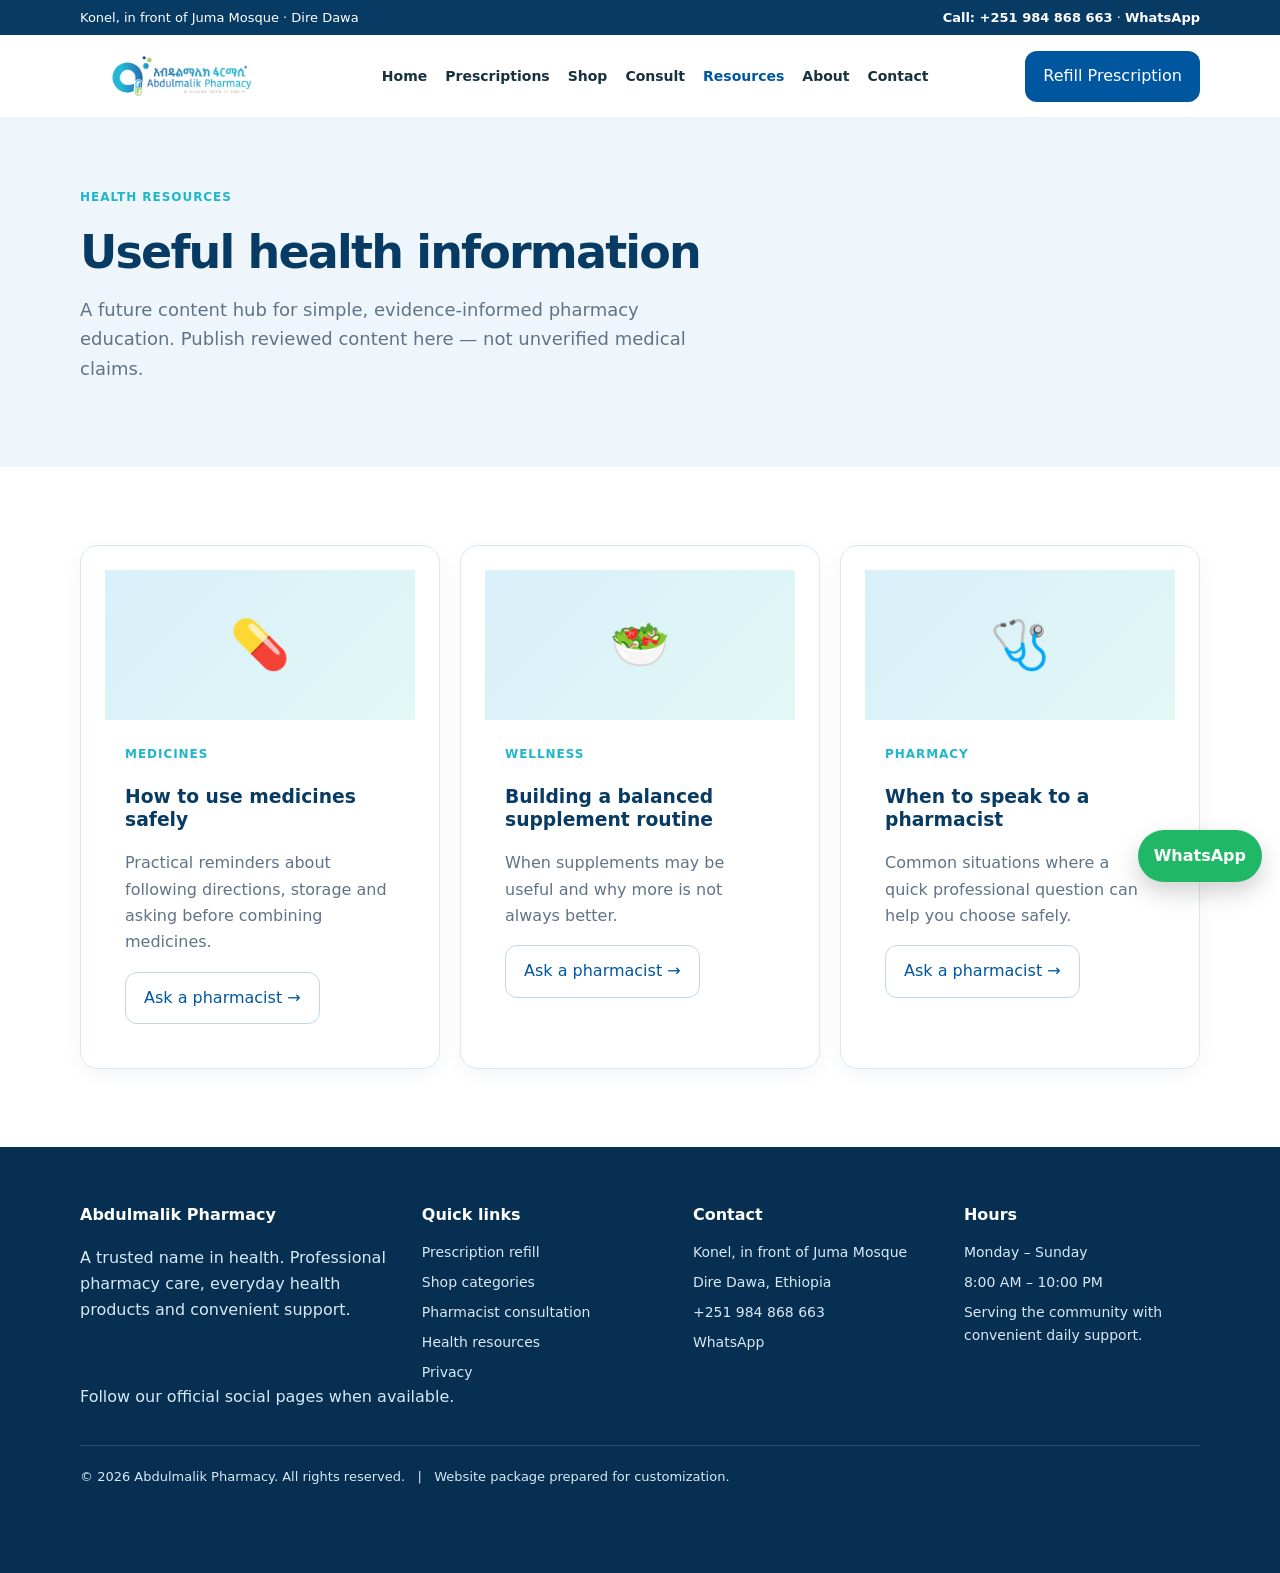
<file: resources.html>
<!doctype html>
<html lang="en"><head><meta charset="utf-8"><meta name="viewport" content="width=device-width,initial-scale=1">
<title>Health Resources | Abdulmalik Pharmacy</title><meta name="description" content="Abdulmalik Pharmacy — a trusted name in health in Dire Dawa, Ethiopia. Medicines, OTC products, supplements, personal care and pharmacist support.">
<link rel="stylesheet" href="assets/style.css"></head><body><div class="utility-strip"><div class="container"><span>Konel, in front of Juma Mosque · Dire Dawa</span><span><a href="tel:+251984868663">Call: +251 984 868 663</a> · <a href="https://wa.me/251984868663" target="_blank" rel="noopener">WhatsApp</a></span></div></div>
<header><div class="container nav"><a class="brand" href="index.html"><div><img class="logo-img" src="assets/logo.png" alt="Abdulmalik Pharmacy — A trusted name in health"></div></a><button class="menu" aria-label="Open menu">☰</button><nav class="links"><a class="" href="index.html">Home</a><a class="" href="prescriptions.html">Prescriptions</a><a class="" href="shop.html">Shop</a><a class="" href="consultation.html">Consult</a><a class="active" href="resources.html">Resources</a><a class="" href="about.html">About</a><a class="" href="contact.html">Contact</a></nav><a class="btn btn-primary" href="prescriptions.html">Refill Prescription</a></div></header>

<main><section class="page-hero"><div class="container"><span class="kicker">Health resources</span><h1>Useful health information</h1><p class="lead">A future content hub for simple, evidence-informed pharmacy education. Publish reviewed content here — not unverified medical claims.</p></div></section>
<section class="section"><div class="container grid-3">
<article class="card article"><div class="article-img">💊</div><div class="article-body"><span class="kicker">Medicines</span><h3>How to use medicines safely</h3><p class="muted">Practical reminders about following directions, storage and asking before combining medicines.</p><a href="consultation.html" class="btn btn-secondary">Ask a pharmacist →</a></div></article><article class="card article"><div class="article-img">🥗</div><div class="article-body"><span class="kicker">Wellness</span><h3>Building a balanced supplement routine</h3><p class="muted">When supplements may be useful and why more is not always better.</p><a href="consultation.html" class="btn btn-secondary">Ask a pharmacist →</a></div></article><article class="card article"><div class="article-img">🩺</div><div class="article-body"><span class="kicker">Pharmacy</span><h3>When to speak to a pharmacist</h3><p class="muted">Common situations where a quick professional question can help you choose safely.</p><a href="consultation.html" class="btn btn-secondary">Ask a pharmacist →</a></div></article></div></section></main>
<a class="whatsapp" href="https://wa.me/251984868663" target="_blank" rel="noopener">WhatsApp</a>
<div class="mobilebar"><a href="index.html">Home</a><a href="prescriptions.html">Refill</a><a href="shop.html">Shop</a><a href="contact.html">Contact</a></div>
<footer><div class="container"><div class="footer-grid">
<div><div class="footer-title">Abdulmalik Pharmacy</div><p>A trusted name in health. Professional pharmacy care, everyday health products and convenient support.</p></div>
<div><div class="footer-title">Quick links</div><div class="footer-links"><a href="prescriptions.html">Prescription refill</a><a href="shop.html">Shop categories</a><a href="consultation.html">Pharmacist consultation</a><a href="resources.html">Health resources</a><a href="privacy.html">Privacy</a></div></div>
<div><div class="footer-title">Contact</div><div class="footer-links"><span>Konel, in front of Juma Mosque</span><span>Dire Dawa, Ethiopia</span><a href="tel:+251984868663">+251 984 868 663</a><a href="https://wa.me/251984868663">WhatsApp</a></div></div>
<div><div class="footer-title">Hours</div><div class="footer-links"><span>Monday – Sunday</span><span>8:00 AM – 10:00 PM</span><span>Serving the community with convenient daily support.</span></div></div>
</div><div class="social-links"><span class="small-note">Follow our official social pages when available.</span></div><div class="copyright">© 2026 Abdulmalik Pharmacy. All rights reserved. &nbsp; | &nbsp; Website package prepared for customization.</div></div></footer>
<script src="assets/script.js"></script></body></html>
</file>
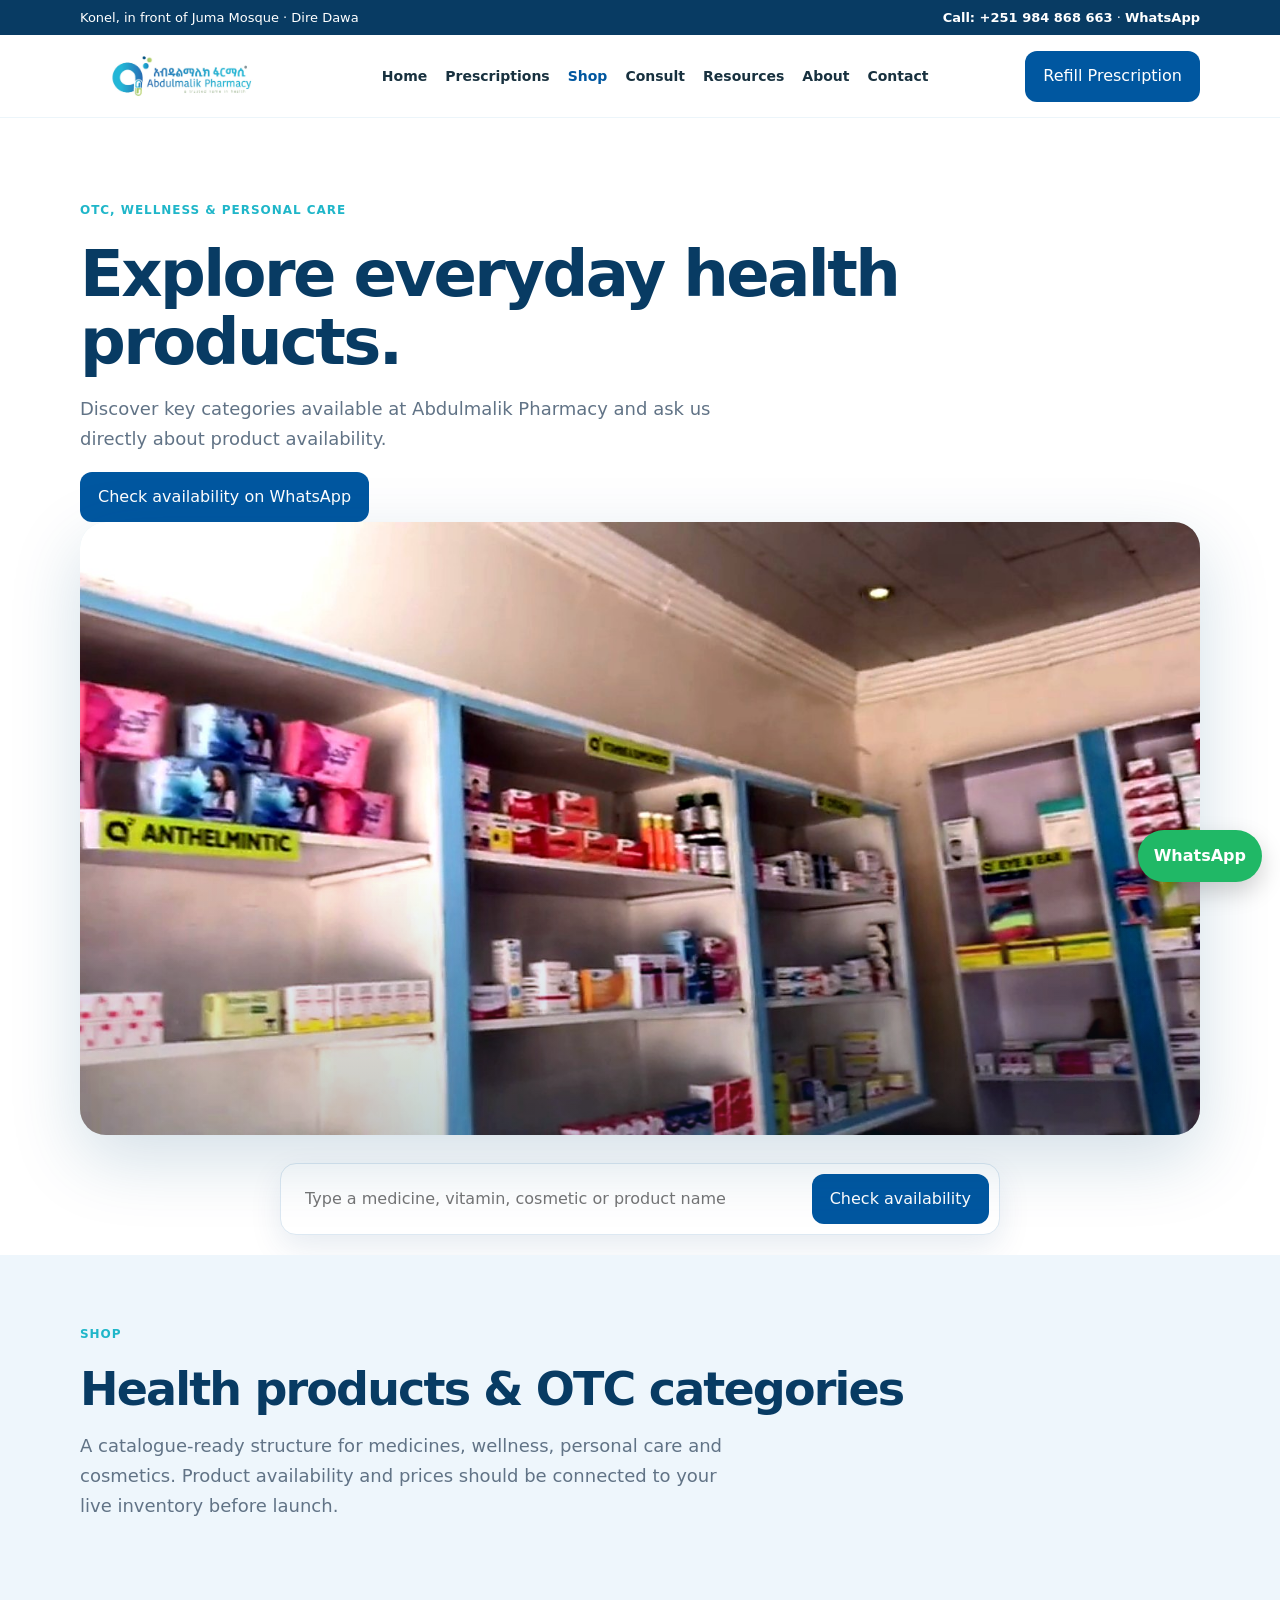
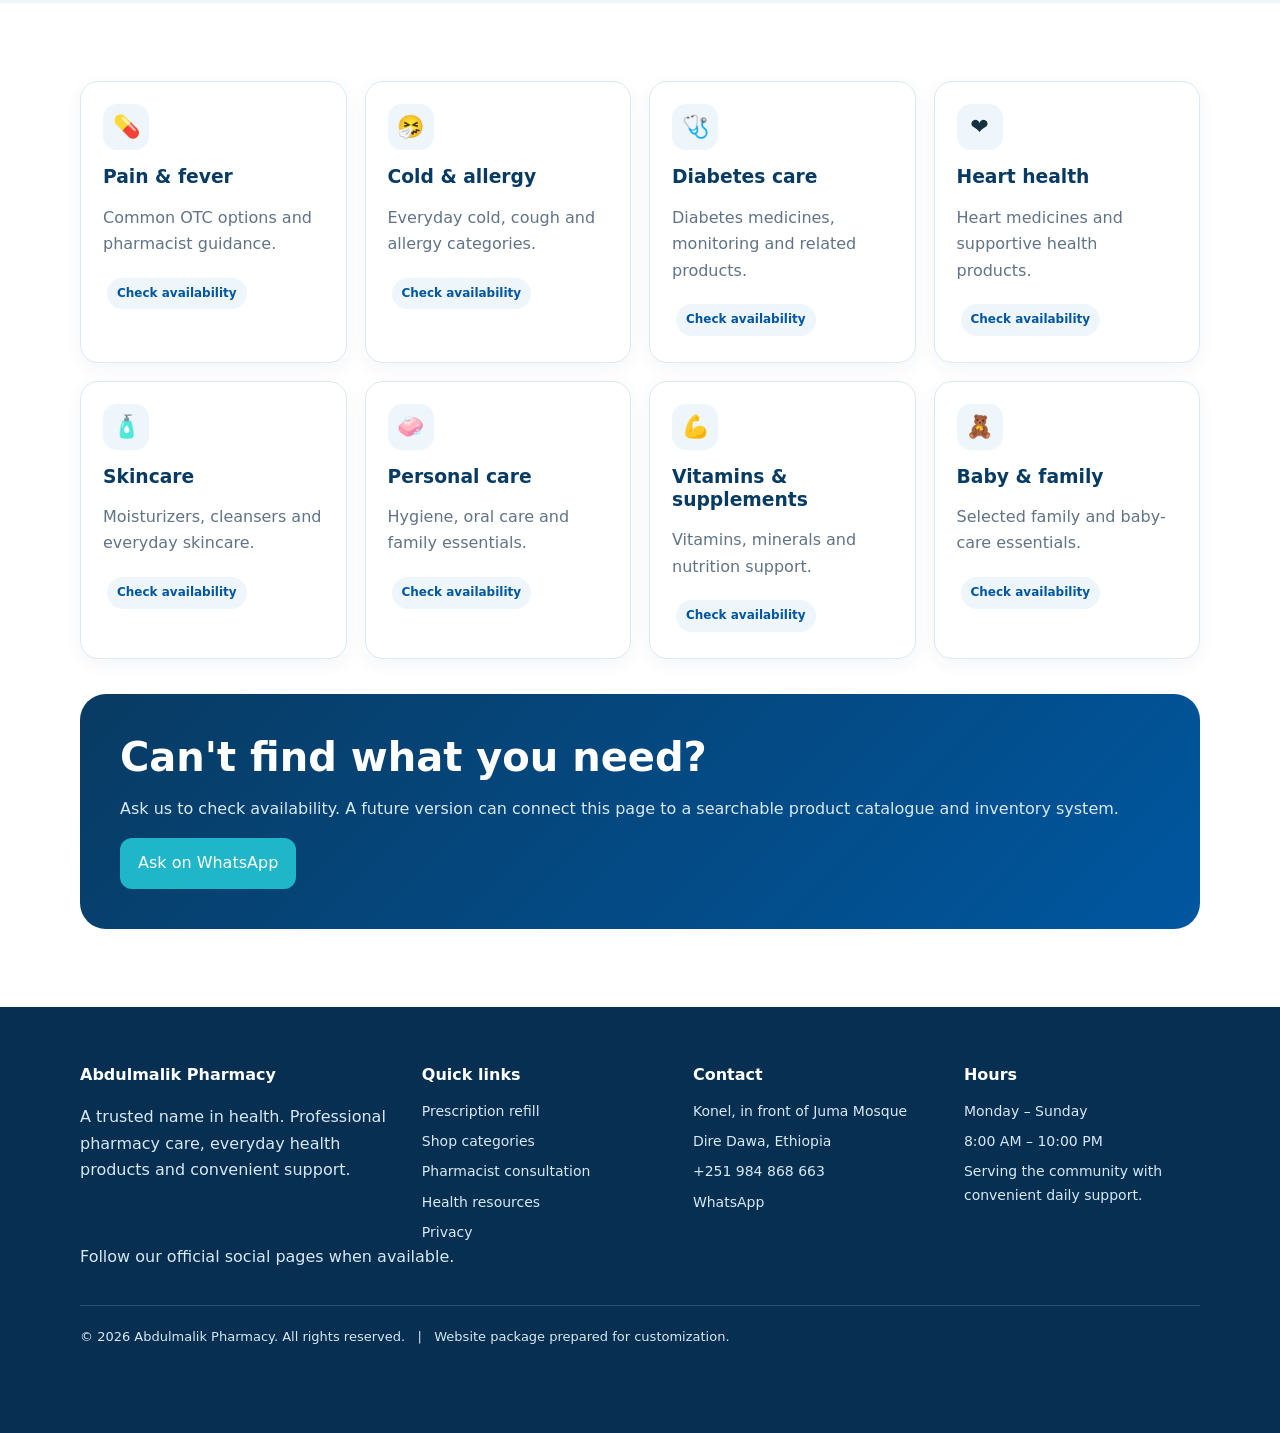
<file: shop.html>
<!doctype html>
<html lang="en"><head><meta charset="utf-8"><meta name="viewport" content="width=device-width,initial-scale=1">
<title>Shop | Abdulmalik Pharmacy</title><meta name="description" content="Abdulmalik Pharmacy — a trusted name in health in Dire Dawa, Ethiopia. Medicines, OTC products, supplements, personal care and pharmacist support.">
<link rel="stylesheet" href="assets/style.css"></head><body><div class="utility-strip"><div class="container"><span>Konel, in front of Juma Mosque · Dire Dawa</span><span><a href="tel:+251984868663">Call: +251 984 868 663</a> · <a href="https://wa.me/251984868663" target="_blank" rel="noopener">WhatsApp</a></span></div></div>
<header><div class="container nav"><a class="brand" href="index.html"><div><img class="logo-img" src="assets/logo.png" alt="Abdulmalik Pharmacy — A trusted name in health"></div></a><button class="menu" aria-label="Open menu">☰</button><nav class="links"><a class="" href="index.html">Home</a><a class="" href="prescriptions.html">Prescriptions</a><a class="active" href="shop.html">Shop</a><a class="" href="consultation.html">Consult</a><a class="" href="resources.html">Resources</a><a class="" href="about.html">About</a><a class="" href="contact.html">Contact</a></nav><a class="btn btn-primary" href="prescriptions.html">Refill Prescription</a></div></header>

<main><section class="section" style="padding-bottom:20px"><div class="container"><div class="grid-2"><div><span class="kicker">OTC, wellness & personal care</span><h1>Explore everyday health products.</h1><p class="lead">Discover key categories available at Abdulmalik Pharmacy and ask us directly about product availability.</p><a class="btn btn-primary" href="https://wa.me/251984868663">Check availability on WhatsApp</a></div><div class="hero-photo-wrap" style="min-height:300px"><img src="assets/images/beauty-counter.jpg" alt="Personal care products at Abdulmalik Pharmacy" style="min-height:300px"></div></div>
<form class="searchbar" data-product-search><input required aria-label="Search product availability" placeholder="Type a medicine, vitamin, cosmetic or product name"><button class="btn btn-primary" type="submit">Check availability</button></form>
</div></section><section class="page-hero"><div class="container"><span class="kicker">Shop</span><h1>Health products & OTC categories</h1><p class="lead">A catalogue-ready structure for medicines, wellness, personal care and cosmetics. Product availability and prices should be connected to your live inventory before launch.</p></div></section>
<section class="section"><div class="container"><div class="grid-4">
<div class="card category" data-category="Pain & fever"><div class="icon">💊</div><h3>Pain & fever</h3><p class="muted">Common OTC options and pharmacist guidance.</p><span class="tag">Check availability</span></div><div class="card category" data-category="Cold & allergy"><div class="icon">🤧</div><h3>Cold & allergy</h3><p class="muted">Everyday cold, cough and allergy categories.</p><span class="tag">Check availability</span></div><div class="card category" data-category="Diabetes care"><div class="icon">🩺</div><h3>Diabetes care</h3><p class="muted">Diabetes medicines, monitoring and related products.</p><span class="tag">Check availability</span></div><div class="card category" data-category="Heart health"><div class="icon">❤️</div><h3>Heart health</h3><p class="muted">Heart medicines and supportive health products.</p><span class="tag">Check availability</span></div><div class="card category" data-category="Skincare"><div class="icon">🧴</div><h3>Skincare</h3><p class="muted">Moisturizers, cleansers and everyday skincare.</p><span class="tag">Check availability</span></div><div class="card category" data-category="Personal care"><div class="icon">🧼</div><h3>Personal care</h3><p class="muted">Hygiene, oral care and family essentials.</p><span class="tag">Check availability</span></div><div class="card category" data-category="Vitamins & supplements"><div class="icon">💪</div><h3>Vitamins & supplements</h3><p class="muted">Vitamins, minerals and nutrition support.</p><span class="tag">Check availability</span></div><div class="card category" data-category="Baby & family"><div class="icon">🧸</div><h3>Baby & family</h3><p class="muted">Selected family and baby-care essentials.</p><span class="tag">Check availability</span></div></div>
<div class="cta" style="margin-top:35px"><h2>Can't find what you need?</h2><p class="muted">Ask us to check availability. A future version can connect this page to a searchable product catalogue and inventory system.</p><a class="btn btn-teal" href="https://wa.me/251984868663">Ask on WhatsApp</a></div>
</div></section></main>
<a class="whatsapp" href="https://wa.me/251984868663" target="_blank" rel="noopener">WhatsApp</a>
<div class="mobilebar"><a href="index.html">Home</a><a href="prescriptions.html">Refill</a><a href="shop.html">Shop</a><a href="contact.html">Contact</a></div>
<footer><div class="container"><div class="footer-grid">
<div><div class="footer-title">Abdulmalik Pharmacy</div><p>A trusted name in health. Professional pharmacy care, everyday health products and convenient support.</p></div>
<div><div class="footer-title">Quick links</div><div class="footer-links"><a href="prescriptions.html">Prescription refill</a><a href="shop.html">Shop categories</a><a href="consultation.html">Pharmacist consultation</a><a href="resources.html">Health resources</a><a href="privacy.html">Privacy</a></div></div>
<div><div class="footer-title">Contact</div><div class="footer-links"><span>Konel, in front of Juma Mosque</span><span>Dire Dawa, Ethiopia</span><a href="tel:+251984868663">+251 984 868 663</a><a href="https://wa.me/251984868663">WhatsApp</a></div></div>
<div><div class="footer-title">Hours</div><div class="footer-links"><span>Monday – Sunday</span><span>8:00 AM – 10:00 PM</span><span>Serving the community with convenient daily support.</span></div></div>
</div><div class="social-links"><span class="small-note">Follow our official social pages when available.</span></div><div class="copyright">© 2026 Abdulmalik Pharmacy. All rights reserved. &nbsp; | &nbsp; Website package prepared for customization.</div></div></footer>
<script src="assets/script.js"></script></body></html>
</file>
<file: assets/style.css>
:root{
  --blue:#0057A0;--navy:#003F73;--teal:#14A39A;--sky:#EEF6FC;--ink:#17324D;
  --muted:#617386;--white:#fff;--line:#DCE8F2;--shadow:0 12px 32px rgba(0,63,115,.10);
  --radius:18px;
}
*{box-sizing:border-box}html{scroll-behavior:smooth}body{margin:0;font-family:Inter,system-ui,-apple-system,Segoe UI,Roboto,Arial,sans-serif;color:var(--ink);background:#fff;line-height:1.65}
a{color:inherit;text-decoration:none}.container{width:min(1120px,92%);margin:auto}
header{position:sticky;top:0;z-index:50;background:rgba(255,255,255,.96);backdrop-filter:blur(10px);border-bottom:1px solid var(--line)}
.nav{min-height:74px;display:flex;align-items:center;justify-content:space-between;gap:20px}.brand{display:flex;align-items:center;gap:12px;font-weight:800;color:var(--navy)}
.logo{width:44px;height:44px;border-radius:13px;background:linear-gradient(135deg,var(--blue),var(--teal));display:grid;place-items:center;color:white;font-weight:900;font-size:22px;box-shadow:var(--shadow)}
.brand small{display:block;color:var(--muted);font-weight:500;font-size:11px}.links{display:flex;gap:22px;align-items:center;font-weight:650;font-size:14px}.links a:hover,.links a.active{color:var(--blue)}
.btn{display:inline-flex;align-items:center;justify-content:center;gap:8px;border:0;border-radius:12px;padding:12px 18px;font-weight:800;cursor:pointer;font:inherit}.btn-primary{background:var(--blue);color:#fff}.btn-primary:hover{background:var(--navy)}.btn-secondary{background:#fff;color:var(--blue);border:1px solid #BFD7E9}.btn-teal{background:var(--teal);color:#fff}
.menu{display:none;background:none;border:0;font-size:28px;color:var(--navy)}
.hero{background:linear-gradient(135deg,#f8fcff 0%,#eef8fb 100%);padding:82px 0 72px}.hero-grid{display:grid;grid-template-columns:1.1fr .9fr;gap:55px;align-items:center}
.eyebrow{display:inline-flex;background:#e3f5f3;color:#087b74;border-radius:999px;padding:7px 12px;font-weight:800;font-size:12px;text-transform:uppercase;letter-spacing:.05em}
h1{font-size:clamp(40px,6vw,64px);line-height:1.06;margin:18px 0;color:var(--navy);letter-spacing:-.04em}h2{font-size:clamp(28px,4vw,40px);line-height:1.15;color:var(--navy);margin:0 0 12px}h3{color:var(--navy);line-height:1.25}
.lead{font-size:18px;color:var(--muted);max-width:650px}.actions{display:flex;gap:12px;flex-wrap:wrap;margin-top:26px}
.hero-card{background:#fff;border:1px solid var(--line);border-radius:24px;padding:28px;box-shadow:var(--shadow)}.hero-visual{min-height:390px;border-radius:24px;background:linear-gradient(145deg,#dff1fb,#e2f8f5);display:flex;align-items:center;justify-content:center;position:relative;overflow:hidden}
.cross{font-size:120px;font-weight:900;color:rgba(0,87,160,.12)}.float{position:absolute;background:#fff;padding:14px 16px;border-radius:15px;box-shadow:var(--shadow);font-weight:800}.f1{top:22%;left:8%}.f2{bottom:16%;right:7%}
.section{padding:78px 0}.section.alt{background:#f7fbfe}.center{text-align:center}.muted{color:var(--muted)}.kicker{color:var(--teal);font-weight:850;text-transform:uppercase;font-size:12px;letter-spacing:.08em}
.grid-3{display:grid;grid-template-columns:repeat(3,1fr);gap:20px}.grid-4{display:grid;grid-template-columns:repeat(4,1fr);gap:18px}.card{border:1px solid var(--line);border-radius:var(--radius);padding:24px;background:#fff;box-shadow:0 5px 18px rgba(0,63,115,.05)}.icon{width:46px;height:46px;border-radius:14px;background:var(--sky);display:grid;place-items:center;font-size:22px;margin-bottom:15px}
.badges{display:grid;grid-template-columns:repeat(4,1fr);gap:14px;margin-top:30px}.badge{padding:16px;border:1px solid var(--line);border-radius:14px;text-align:center;background:#fff;font-weight:800}.badge span{display:block;color:var(--muted);font-size:12px;font-weight:550;margin-top:3px}
.page-hero{padding:65px 0;background:var(--sky)}.page-hero h1{font-size:46px;margin-bottom:10px}
.form-wrap{max-width:760px;margin:auto}.form{display:grid;gap:15px}.two{display:grid;grid-template-columns:1fr 1fr;gap:15px}label{font-weight:750;font-size:14px}input,select,textarea{width:100%;margin-top:7px;border:1px solid #C9D9E6;border-radius:11px;padding:13px 14px;font:inherit;color:var(--ink);background:#fff}textarea{min-height:130px;resize:vertical}.notice{padding:14px 16px;border-radius:12px;background:#fff8e7;border:1px solid #f2dda4;color:#765b13;font-size:14px}
.category{padding:22px}.category h3{margin:10px 0 5px}.tag{display:inline-block;padding:6px 10px;border-radius:999px;background:#eef6fc;color:var(--blue);font-size:12px;font-weight:800;margin:4px}
.product{display:flex;flex-direction:column}.product .top{height:120px;border-radius:15px;background:linear-gradient(135deg,#eef6fc,#e7f8f6);display:grid;place-items:center;font-size:44px}.product .body{padding-top:16px}.product .btn{margin-top:auto;width:100%}
.article{overflow:hidden}.article-img{height:150px;background:linear-gradient(135deg,#d9effa,#e1f8f5);display:grid;place-items:center;font-size:48px}.article-body{padding:20px}
.contact-grid{display:grid;grid-template-columns:.9fr 1.1fr;gap:25px}.map{min-height:380px;border:0;width:100%;border-radius:18px;background:#eaf3f9}
.cta{background:linear-gradient(135deg,var(--navy),var(--blue));color:#fff;border-radius:26px;padding:40px}.cta h2{color:#fff}.cta .muted{color:#d9e9f5}
footer{background:#062f52;color:#d8e8f4;padding:55px 0 85px}.footer-grid{display:grid;grid-template-columns:1.3fr 1fr 1fr 1fr;gap:35px}.footer-title{color:#fff;font-weight:850;margin-bottom:12px}.footer-links{display:grid;gap:7px;font-size:14px}.copyright{border-top:1px solid rgba(255,255,255,.15);margin-top:35px;padding-top:20px;font-size:13px}
.whatsapp{position:fixed;right:18px;bottom:18px;z-index:60;background:#20b866;color:#fff;padding:13px 16px;border-radius:999px;font-weight:900;box-shadow:0 10px 25px rgba(0,0,0,.18)}
.mobilebar{display:none}
@media(max-width:850px){
 .links{display:none}.menu{display:block}.nav.open .links{display:flex;position:absolute;top:74px;left:0;right:0;background:#fff;padding:18px 4%;border-bottom:1px solid var(--line);flex-direction:column;align-items:flex-start}
 .hero-grid,.contact-grid{grid-template-columns:1fr}.hero{padding-top:55px}.hero-visual{min-height:270px}.grid-3{grid-template-columns:1fr}.grid-4{grid-template-columns:1fr 1fr}.badges{grid-template-columns:1fr 1fr}.two{grid-template-columns:1fr}.footer-grid{grid-template-columns:1fr 1fr}.mobilebar{display:flex;position:fixed;bottom:0;left:0;right:0;background:#fff;border-top:1px solid var(--line);z-index:55;padding:8px;gap:8px}.mobilebar a{flex:1;text-align:center;padding:9px;border-radius:10px;background:var(--sky);font-size:12px;font-weight:850}.whatsapp{bottom:72px}
}
@media(max-width:520px){.grid-4,.badges,.footer-grid{grid-template-columns:1fr}.section{padding:58px 0}h1{font-size:42px}.page-hero h1{font-size:38px}}


/* ===== Abdulmalik Pharmacy brand upgrade ===== */
:root{
  --brand-blue:#1679B8;--brand-cyan:#20B7D0;--brand-green:#A8D36A;
  --navy:#083B63;--soft:#F2FAFC;
}
.brand{gap:10px}
.logo-img{width:185px;height:auto;display:block}
header .nav{min-height:82px}
.links{gap:18px}
.links a{white-space:nowrap}
.btn{transition:transform .18s ease,box-shadow .18s ease,background .18s ease}
.btn:hover{transform:translateY(-1px);box-shadow:0 8px 20px rgba(0,63,115,.12)}
.hero{background:
 radial-gradient(circle at 88% 18%,rgba(32,183,208,.14),transparent 28%),
 radial-gradient(circle at 78% 85%,rgba(168,211,106,.16),transparent 25%),
 linear-gradient(135deg,#f9fdff 0%,#eef9fb 100%)}
.hero-visual{background:
 linear-gradient(145deg,rgba(22,121,184,.08),rgba(32,183,208,.12)),#fff;
 border:1px solid rgba(22,121,184,.10)}
.service-card{position:relative;overflow:hidden}
.service-card:after{content:"";position:absolute;width:90px;height:90px;border-radius:50%;
 right:-35px;bottom:-35px;background:rgba(32,183,208,.07)}
.logo-footer{width:220px;max-width:100%;margin-bottom:12px}
footer a:hover{color:#fff}
@media(max-width:850px){.logo-img{width:165px}header .btn{display:none}}
@media(max-width:520px){.logo-img{width:150px}}


/* ===== FINAL VISUAL UPGRADE: REAL ABDULMALIK PHARMACY ===== */
:root{--brand:#147bb8;--brand-dark:#0a4f7c;--teal:#1fb6c9;--lime:#a7ce63;--ink:#18313f;--paper:#ffffff;--soft2:#f3fafb}
html{scroll-behavior:smooth}
body{color:var(--ink)}
header{backdrop-filter:blur(12px);background:rgba(255,255,255,.96);border-bottom:1px solid rgba(20,123,184,.08)}
.logo-img{width:205px;height:auto;max-height:62px;object-fit:contain}
.hero{padding:72px 0 62px;background:radial-gradient(circle at 92% 12%,rgba(31,182,201,.16),transparent 28%),radial-gradient(circle at 68% 100%,rgba(167,206,99,.14),transparent 28%),linear-gradient(135deg,#fbfeff 0%,#eef9fb 100%)}
.hero-photo-wrap{position:relative;min-height:460px;border-radius:26px;overflow:hidden;box-shadow:0 24px 70px rgba(10,79,124,.18);background:#dceff3}
.hero-photo-wrap img{width:100%;height:100%;min-height:460px;object-fit:cover;display:block}
.hero-photo-wrap:after{content:"";position:absolute;inset:0;background:linear-gradient(180deg,transparent 55%,rgba(4,53,78,.24))}
.photo-tag{position:absolute;z-index:2;left:18px;bottom:18px;background:rgba(255,255,255,.94);padding:13px 16px;border-radius:14px;box-shadow:0 10px 28px rgba(0,0,0,.13);font-weight:700;color:var(--brand-dark)}
.trust-strip{margin-top:-2px;background:var(--brand-dark);color:#fff;padding:18px 0}
.trust-grid{display:grid;grid-template-columns:repeat(4,1fr);gap:14px}.trust-item{display:flex;gap:10px;align-items:center;justify-content:center;font-size:14px}.trust-dot{width:10px;height:10px;border-radius:50%;background:var(--lime);box-shadow:0 0 0 5px rgba(167,206,99,.12)}
.real-photo{width:100%;height:100%;object-fit:cover;display:block}.photo-card{border-radius:22px;overflow:hidden;background:#fff;border:1px solid rgba(10,79,124,.08);box-shadow:0 12px 32px rgba(10,79,124,.08)}.photo-card img{width:100%;height:230px;object-fit:cover}.photo-card .photo-copy{padding:18px 18px 20px}
.gallery{display:grid;grid-template-columns:1.4fr 1fr 1fr;grid-auto-rows:220px;gap:16px}.gallery figure{margin:0;border-radius:18px;overflow:hidden;position:relative;background:#eef6f8}.gallery figure:first-child{grid-row:span 2}.gallery img{width:100%;height:100%;object-fit:cover;transition:transform .4s ease}.gallery figure:hover img{transform:scale(1.03)}.gallery figcaption{position:absolute;left:12px;bottom:12px;background:rgba(7,56,84,.78);color:#fff;padding:7px 10px;border-radius:8px;font-size:12px}
.feature-band{background:linear-gradient(135deg,var(--brand-dark),#0b739c);color:#fff;border-radius:28px;padding:42px}.feature-band .muted{color:rgba(255,255,255,.78)}
.local-badge{display:inline-flex;align-items:center;gap:8px;padding:8px 12px;background:#edf8ed;color:#356b35;border-radius:999px;font-size:13px;font-weight:700}.local-badge:before{content:"";width:8px;height:8px;background:#62a85d;border-radius:50%}
.notice{padding:12px 14px;background:#fff8e7;border-left:4px solid #f0ba43;border-radius:10px;font-size:13px;color:#695323}
@media(max-width:850px){.hero-photo-wrap,.hero-photo-wrap img{min-height:330px}.trust-grid{grid-template-columns:repeat(2,1fr)}.gallery{grid-template-columns:1fr 1fr;grid-auto-rows:180px}.gallery figure:first-child{grid-column:span 2;grid-row:span 1}.logo-img{width:175px}}
@media(max-width:560px){.hero{padding-top:34px}.trust-grid{grid-template-columns:1fr 1fr;gap:10px}.trust-item{justify-content:flex-start;font-size:12px}.gallery{grid-template-columns:1fr;grid-auto-rows:220px}.gallery figure:first-child{grid-column:auto}.feature-band{padding:28px 20px}.logo-img{width:158px}}

/* ===== Production functionality upgrade ===== */
.utility-strip{background:#083B63;color:#fff;font-size:13px}
.utility-strip .container{display:flex;justify-content:space-between;gap:15px;padding:7px 0}
.utility-strip a{color:#fff;font-weight:700}
.form-help{font-size:13px;color:var(--muted);margin:0}
.map-actions{display:flex;gap:12px;flex-wrap:wrap;margin-top:18px}
.searchbar{display:flex;gap:10px;padding:10px;background:#fff;border:1px solid var(--line);border-radius:16px;box-shadow:var(--shadow);max-width:720px;margin:28px auto 0}
.searchbar input{margin:0;border:0;padding:11px 14px;outline:none}
.searchbar .btn{flex:0 0 auto}
.category{cursor:pointer;transition:transform .18s ease,box-shadow .18s ease}
.category:hover{transform:translateY(-4px);box-shadow:var(--shadow)}
.status-box{display:flex;gap:14px;align-items:flex-start;padding:18px;border-radius:16px;background:#eef8f6;border:1px solid #cfece7;margin-top:20px}
.status-dot{width:10px;height:10px;border-radius:50%;background:var(--teal);margin-top:7px;flex:0 0 auto}
.social-links{display:flex;gap:10px;flex-wrap:wrap}
.social-links a{padding:9px 12px;border:1px solid rgba(255,255,255,.2);border-radius:10px}
@media(max-width:700px){.utility-strip .container{font-size:11px}.searchbar{flex-direction:column}.searchbar .btn{width:100%}}
</file>
